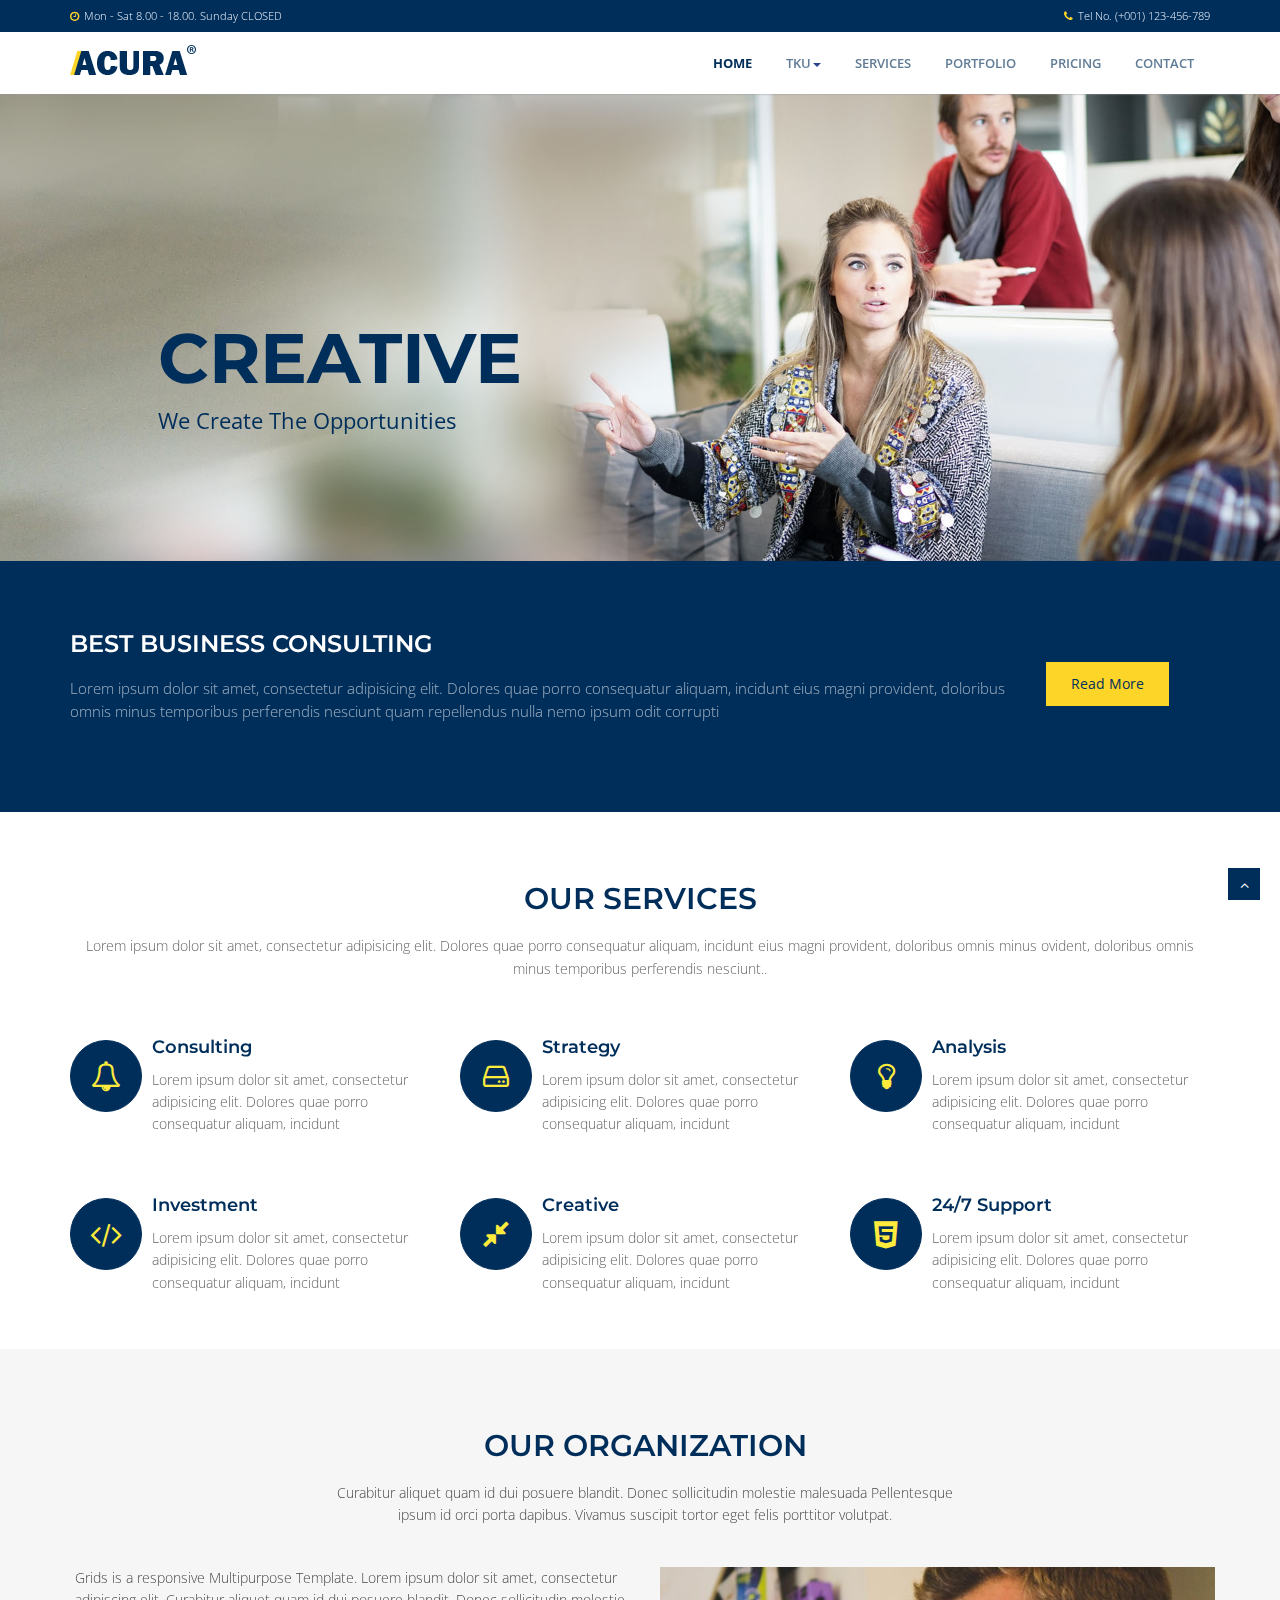
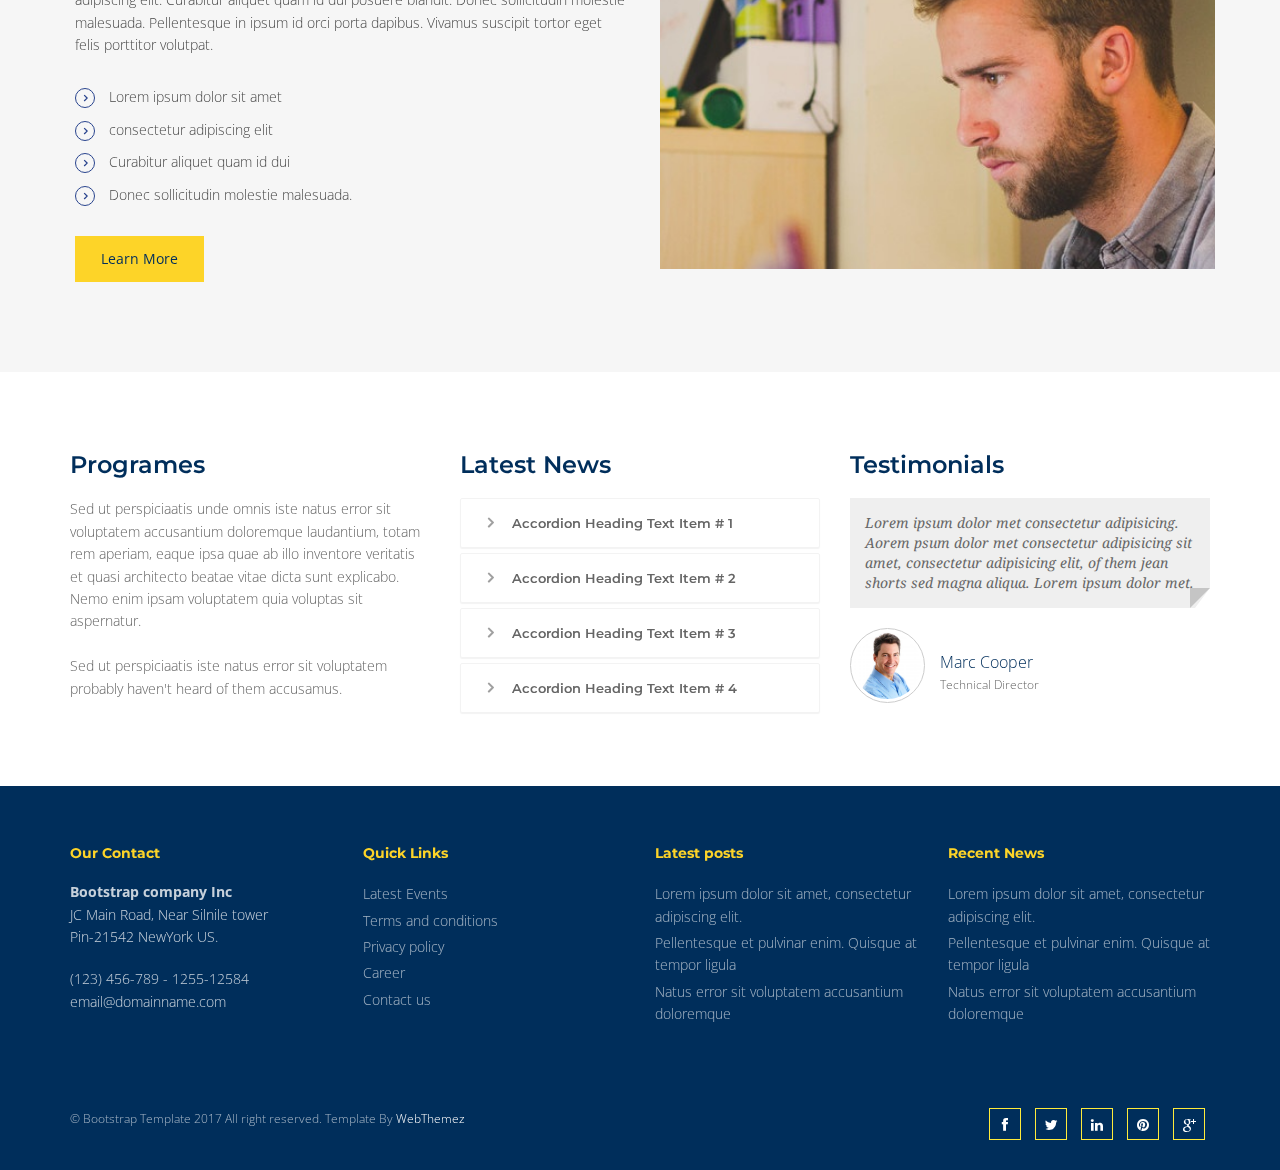
<file: index.html>
<!DOCTYPE html>
<html lang="en">

<head>
    <meta charset="utf-8">
    <title>Acura Multi purpose Free HTML5 Template</title>
    <meta name="viewport" content="width=device-width, initial-scale=1.0" />
    <meta name="description" content="" />
    <meta name="author" content="http://webthemez.com" />
    <!-- css -->
    <link href="css/bootstrap.min.css" rel="stylesheet" />
    <link href="css/fancybox/jquery.fancybox.css" rel="stylesheet">
    <link href="css/flexslider.css" rel="stylesheet" />
    <link href="css/style.css" rel="stylesheet" />

    <!-- HTML5 shim, for IE6-8 support of HTML5 elements -->
    <!--[if lt IE 9]>
      <script src="http://html5shim.googlecode.com/svn/trunk/html5.js"></script>
    <![endif]-->

</head>

<body>
    <div id="wrapper" class="home-page">
        <div class="topbar">
            <div class="container">
                <div class="row">
                    <div class="col-md-12">
                        <p class="pull-left hidden-xs"><i class="fa fa-clock-o"></i><span>Mon - Sat 8.00 - 18.00. Sunday CLOSED</span></p>
                        <p class="pull-right"><i class="fa fa-phone"></i>Tel No. (+001) 123-456-789</p>
                    </div>
                </div>
            </div>
        </div>
        <!-- start header -->
        <header>
            <div class="navbar navbar-default navbar-static-top">
                <div class="container">
                    <div class="navbar-header">
                        <button type="button" class="navbar-toggle" data-toggle="collapse" data-target=".navbar-collapse">
                        <span class="icon-bar"></span>
                        <span class="icon-bar"></span>
                        <span class="icon-bar"></span>
                    </button>
                        <a class="navbar-brand" href="index.html"><img src="img/logo.png" alt="logo" /></a>
                    </div>
                    <div class="navbar-collapse collapse ">
                        <ul class="nav navbar-nav">
                            <li class="active"><a href="index.html">Home</a></li>
                            <li class="dropdown">
                                <a href="#" data-toggle="dropdown" class="dropdown-toggle">tku<b class="caret"></b></a>
                                <ul class="dropdown-menu">
                                    <li><a href="tku/w5_blog/blog.html">w5_blog</a></li>
                                    <li><a href="tku/w8_tku60/tku60.html">W8-TKU60</a></li>
                                    <li><a href="tku/w4_imagegallery/imagegallery.html">w4_imagegallery</a></li>
                                    <li><a href="tku/w11_bcc/index.html">W11_bcc</a></li>
                                </ul>
                            </li>
                            <li><a href="services.html">Services</a></li>
                            <li><a href="portfolio.html">Portfolio</a></li>
                            <li><a href="pricing.html">Pricing</a></li>
                            <li><a href="contact.html">Contact</a></li>
                        </ul>
                    </div>
                </div>
            </div>
        </header>
        <!-- end header -->
        <section id="banner">

            <!-- Slider -->
            <div id="main-slider" class="flexslider">
                <ul class="slides">
                    <li>
                        <img src="img/slides/1.jpg" alt="" />
                        <div class="flex-caption">
                            <h3>Creative</h3>
                            <p>We create the opportunities</p>

                        </div>
                    </li>
                    <li>
                        <img src="img/slides/2.jpg" alt="" />
                        <div class="flex-caption">
                            <h3>Solution</h3>
                            <p>Success depends on work</p>

                        </div>
                    </li>
                </ul>
            </div>
            <!-- end slider -->

        </section>
        <section id="call-to-action-2">
            <div class="container">
                <div class="row">
                    <div class="col-md-10 col-sm-9">
                        <h3>Best Business consulting</h3>
                        <p>Lorem ipsum dolor sit amet, consectetur adipisicing elit. Dolores quae porro consequatur aliquam, incidunt eius magni provident, doloribus omnis minus temporibus perferendis nesciunt quam repellendus nulla nemo ipsum odit corrupti</p>
                    </div>
                    <div class="col-md-2 col-sm-3">
                        <a href="#" class="btn btn-primary">Read More</a>
                    </div>
                </div>
            </div>
        </section>

        <section id="content">


            <div class="container">
                <div class="row">
                    <div class="col-md-12">
                        <div class="aligncenter">
                            <h2 class="aligncenter">Our Services</h2>Lorem ipsum dolor sit amet, consectetur adipisicing elit. Dolores quae porro consequatur aliquam, incidunt eius magni provident, doloribus omnis minus ovident, doloribus omnis minus temporibus perferendis nesciunt..</div>
                        <br/>
                    </div>
                </div>

                <div class="row">
                    <div class="col-sm-4 info-blocks">
                        <i class="icon-info-blocks fa fa-bell-o"></i>
                        <div class="info-blocks-in">
                            <h3>Consulting</h3>
                            <p>Lorem ipsum dolor sit amet, consectetur adipisicing elit. Dolores quae porro consequatur aliquam, incidunt</p>
                        </div>
                    </div>
                    <div class="col-sm-4 info-blocks">
                        <i class="icon-info-blocks fa fa-hdd-o"></i>
                        <div class="info-blocks-in">
                            <h3>Strategy</h3>
                            <p>Lorem ipsum dolor sit amet, consectetur adipisicing elit. Dolores quae porro consequatur aliquam, incidunt</p>
                        </div>
                    </div>
                    <div class="col-sm-4 info-blocks">
                        <i class="icon-info-blocks fa fa-lightbulb-o"></i>
                        <div class="info-blocks-in">
                            <h3>Analysis</h3>
                            <p>Lorem ipsum dolor sit amet, consectetur adipisicing elit. Dolores quae porro consequatur aliquam, incidunt</p>
                        </div>
                    </div>
                </div>
                <div class="row">
                    <div class="col-sm-4 info-blocks">
                        <i class="icon-info-blocks fa fa-code"></i>
                        <div class="info-blocks-in">
                            <h3>Investment</h3>
                            <p>Lorem ipsum dolor sit amet, consectetur adipisicing elit. Dolores quae porro consequatur aliquam, incidunt</p>
                        </div>
                    </div>
                    <div class="col-sm-4 info-blocks">
                        <i class="icon-info-blocks fa fa-compress"></i>
                        <div class="info-blocks-in">
                            <h3>Creative</h3>
                            <p>Lorem ipsum dolor sit amet, consectetur adipisicing elit. Dolores quae porro consequatur aliquam, incidunt</p>
                        </div>
                    </div>
                    <div class="col-sm-4 info-blocks">
                        <i class="icon-info-blocks fa fa-html5"></i>
                        <div class="info-blocks-in">
                            <h3>24/7 Support</h3>
                            <p>Lorem ipsum dolor sit amet, consectetur adipisicing elit. Dolores quae porro consequatur aliquam, incidunt</p>
                        </div>
                    </div>
                </div>
            </div>
        </section>

        <section class="section-padding gray-bg">
            <div class="container">
                <div class="row">
                    <div class="col-md-12">
                        <div class="section-title text-center">
                            <h2>Our Organization</h2>
                            <p>Curabitur aliquet quam id dui posuere blandit. Donec sollicitudin molestie malesuada Pellentesque <br>ipsum id orci porta dapibus. Vivamus suscipit tortor eget felis porttitor volutpat.</p>
                        </div>
                    </div>
                </div>
                <div class="row">
                    <div class="col-md-6 col-sm-6">
                        <div class="about-text">
                            <p>Grids is a responsive Multipurpose Template. Lorem ipsum dolor sit amet, consectetur adipiscing elit. Curabitur aliquet quam id dui posuere blandit. Donec sollicitudin molestie malesuada. Pellentesque in ipsum id orci porta
                                dapibus. Vivamus suscipit tortor eget felis porttitor volutpat.</p>

                            <ul class="withArrow">
                                <li><span class="fa fa-angle-right"></span> Lorem ipsum dolor sit amet</li>
                                <li><span class="fa fa-angle-right"></span> consectetur adipiscing elit</li>
                                <li><span class="fa fa-angle-right"></span> Curabitur aliquet quam id dui</li>
                                <li><span class="fa fa-angle-right"></span> Donec sollicitudin molestie malesuada.</li>
                            </ul>
                            <a href="#" class="btn btn-primary">Learn More</a>
                        </div>
                    </div>
                    <div class="col-md-6 col-sm-6">
                        <div class="about-image">
                            <img src="img/about.png" alt="About Images">
                        </div>
                    </div>
                </div>
            </div>
        </section>


        <div class="about home-about">
            <div class="container">

                <div class="row">
                    <div class="col-md-4">
                        <!-- Heading and para -->
                        <div class="block-heading-two">
                            <h3><span>Programes</span></h3>
                        </div>
                        <p>Sed ut perspiciaatis unde omnis iste natus error sit voluptatem accusantium doloremque laudantium, totam rem aperiam, eaque ipsa quae ab illo inventore veritatis et quasi architecto beatae vitae dicta sunt explicabo. Nemo enim
                            ipsam voluptatem quia voluptas sit aspernatur. <br><br>Sed ut perspiciaatis iste natus error sit voluptatem probably haven't heard of them accusamus.</p>
                    </div>
                    <div class="col-md-4">
                        <div class="block-heading-two">
                            <h3><span>Latest News</span></h3>
                        </div>
                        <!-- Accordion starts -->
                        <div class="panel-group" id="accordion-alt3">
                            <!-- Panel. Use "panel-XXX" class for different colors. Replace "XXX" with color. -->
                            <div class="panel">
                                <!-- Panel heading -->
                                <div class="panel-heading">
                                    <h4 class="panel-title">
										  <a data-toggle="collapse" data-parent="#accordion-alt3" href="#collapseOne-alt3">
											<i class="fa fa-angle-right"></i> Accordion Heading Text Item # 1
										  </a>
										</h4>
                                </div>
                                <div id="collapseOne-alt3" class="panel-collapse collapse">
                                    <!-- Panel body -->
                                    <div class="panel-body">
                                        Sed ut perspiciaatis unde omnis iste natus error sit voluptatem accusantium doloremque laudantium, totam rem aperiam, eaque ipsa quae ab illo inventore veritatis et quasi architecto beatae vitae dicta sunt explicabo. Nemo enim ipsam voluptatem quia voluptas
                                    </div>
                                </div>
                            </div>
                            <div class="panel">
                                <div class="panel-heading">
                                    <h4 class="panel-title">
										  <a data-toggle="collapse" data-parent="#accordion-alt3" href="#collapseTwo-alt3">
											<i class="fa fa-angle-right"></i> Accordion Heading Text Item # 2
										  </a>
										</h4>
                                </div>
                                <div id="collapseTwo-alt3" class="panel-collapse collapse">
                                    <div class="panel-body">
                                        Sed ut perspiciaatis unde omnis iste natus error sit voluptatem accusantium doloremque laudantium, totam rem aperiam, eaque ipsa quae ab illo inventore veritatis et quasi architecto beatae vitae dicta sunt explicabo. Nemo enim ipsam voluptatem quia voluptas
                                    </div>
                                </div>
                            </div>
                            <div class="panel">
                                <div class="panel-heading">
                                    <h4 class="panel-title">
										  <a data-toggle="collapse" data-parent="#accordion-alt3" href="#collapseThree-alt3">
											<i class="fa fa-angle-right"></i> Accordion Heading Text Item # 3
										  </a>
										</h4>
                                </div>
                                <div id="collapseThree-alt3" class="panel-collapse collapse">
                                    <div class="panel-body">
                                        Sed ut perspiciaatis unde omnis iste natus error sit voluptatem accusantium doloremque laudantium, totam rem aperiam, eaque ipsa quae ab illo inventore veritatis et quasi architecto beatae vitae dicta sunt explicabo. Nemo enim ipsam voluptatem quia voluptas
                                    </div>
                                </div>
                            </div>
                            <div class="panel">
                                <div class="panel-heading">
                                    <h4 class="panel-title">
										  <a data-toggle="collapse" data-parent="#accordion-alt3" href="#collapseFour-alt3">
											<i class="fa fa-angle-right"></i> Accordion Heading Text Item # 4
										  </a>
										</h4>
                                </div>
                                <div id="collapseFour-alt3" class="panel-collapse collapse">
                                    <div class="panel-body">
                                        Sed ut perspiciaatis unde omnis iste natus error sit voluptatem accusantium doloremque laudantium, totam rem aperiam, eaque ipsa quae ab illo inventore veritatis et quasi architecto beatae vitae dicta sunt explicabo. Nemo enim ipsam voluptatem quia voluptas
                                    </div>
                                </div>
                            </div>
                        </div>
                        <!-- Accordion ends -->

                    </div>

                    <div class="col-md-4">
                        <div class="block-heading-two">
                            <h3><span>Testimonials</span></h3>
                        </div>
                        <div class="testimonials">
                            <div class="active item">
                                <blockquote>
                                    <p>Lorem ipsum dolor met consectetur adipisicing. Aorem psum dolor met consectetur adipisicing sit amet, consectetur adipisicing elit, of them jean shorts sed magna aliqua. Lorem ipsum dolor met.</p>
                                </blockquote>
                                <div class="carousel-info">
                                    <img alt="" src="img/team4.jpg" class="pull-left">
                                    <div class="pull-left">
                                        <span class="testimonials-name">Marc Cooper</span>
                                        <span class="testimonials-post">Technical Director</span>
                                    </div>
                                </div>
                            </div>
                        </div>
                    </div>

                </div>



                <br>

            </div>

        </div>



        <footer>
            <div class="container">
                <div class="row">
                    <div class="col-md-3 col-sm-3">
                        <div class="widget">
                            <h5 class="widgetheading">Our Contact</h5>
                            <address>
					<strong>Bootstrap company Inc</strong><br>
					JC Main Road, Near Silnile tower<br>
					 Pin-21542 NewYork US.</address>
                            <p>
                                <i class="icon-phone"></i> (123) 456-789 - 1255-12584 <br>
                                <i class="icon-envelope-alt"></i> email@domainname.com
                            </p>
                        </div>
                    </div>
                    <div class="col-md-3 col-sm-3">
                        <div class="widget">
                            <h5 class="widgetheading">Quick Links</h5>
                            <ul class="link-list">
                                <li><a href="#">Latest Events</a></li>
                                <li><a href="#">Terms and conditions</a></li>
                                <li><a href="#">Privacy policy</a></li>
                                <li><a href="#">Career</a></li>
                                <li><a href="#">Contact us</a></li>
                            </ul>
                        </div>
                    </div>
                    <div class="col-md-3 col-sm-3">
                        <div class="widget">
                            <h5 class="widgetheading">Latest posts</h5>
                            <ul class="link-list">
                                <li><a href="#">Lorem ipsum dolor sit amet, consectetur adipiscing elit.</a></li>
                                <li><a href="#">Pellentesque et pulvinar enim. Quisque at tempor ligula</a></li>
                                <li><a href="#">Natus error sit voluptatem accusantium doloremque</a></li>
                            </ul>
                        </div>
                    </div>
                    <div class="col-md-3 col-sm-3">
                        <div class="widget">
                            <h5 class="widgetheading">Recent News</h5>
                            <ul class="link-list">
                                <li><a href="#">Lorem ipsum dolor sit amet, consectetur adipiscing elit.</a></li>
                                <li><a href="#">Pellentesque et pulvinar enim. Quisque at tempor ligula</a></li>
                                <li><a href="#">Natus error sit voluptatem accusantium doloremque</a></li>
                            </ul>
                        </div>
                    </div>
                </div>
            </div>
            <div id="sub-footer">
                <div class="container">
                    <div class="row">
                        <div class="col-lg-6">
                            <div class="copyright">
                                <p>
                                    <span>&copy; Bootstrap Template 2017 All right reserved. Template By </span><a href="http://webthemez.com/free-bootstrap-templates/" target="_blank">WebThemez</a>
                                </p>
                            </div>
                        </div>
                        <div class="col-lg-6">
                            <ul class="social-network">
                                <li><a href="#" data-placement="top" title="Facebook"><i class="fa fa-facebook"></i></a></li>
                                <li><a href="#" data-placement="top" title="Twitter"><i class="fa fa-twitter"></i></a></li>
                                <li><a href="#" data-placement="top" title="Linkedin"><i class="fa fa-linkedin"></i></a></li>
                                <li><a href="#" data-placement="top" title="Pinterest"><i class="fa fa-pinterest"></i></a></li>
                                <li><a href="#" data-placement="top" title="Google plus"><i class="fa fa-google-plus"></i></a></li>
                            </ul>
                        </div>
                    </div>
                </div>
            </div>
        </footer>
    </div>
    <a href="#" class="scrollup"><i class="fa fa-angle-up active"></i></a>
    <!-- javascript
    ================================================== -->
    <!-- Placed at the end of the document so the pages load faster -->
    <script src="js/jquery.js"></script>
    <script src="js/jquery.easing.1.3.js"></script>
    <script src="js/bootstrap.min.js"></script>
    <script src="js/jquery.fancybox.pack.js"></script>
    <script src="js/jquery.fancybox-media.js"></script>
    <script src="js/jquery.flexslider.js"></script>
    <script src="js/animate.js"></script>
    <!-- Vendor Scripts -->
    <script src="js/modernizr.custom.js"></script>
    <script src="js/jquery.isotope.min.js"></script>
    <script src="js/jquery.magnific-popup.min.js"></script>
    <script src="js/animate.js"></script>
    <script src="js/custom.js"></script>
</body>

</html>
</file>
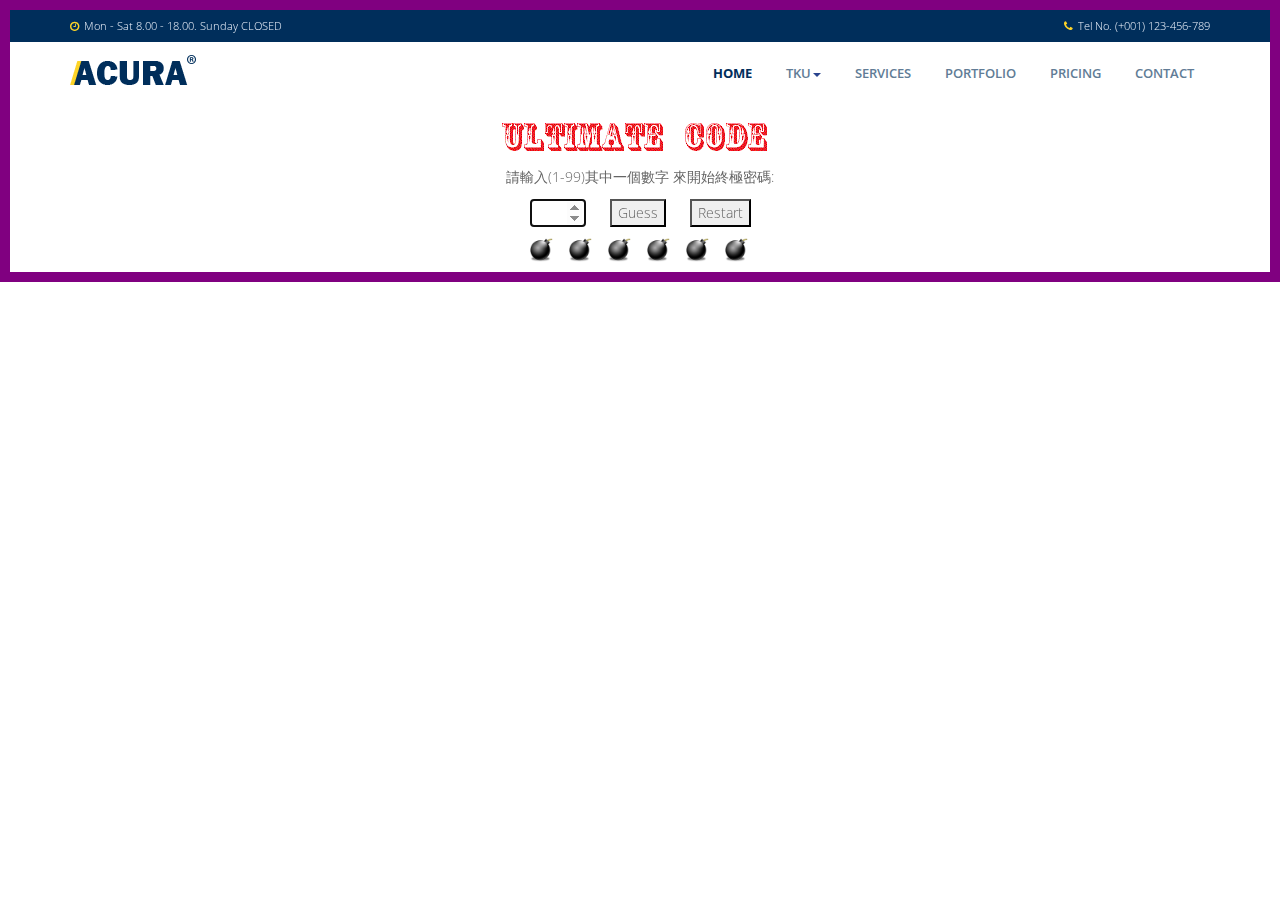
<file: tku/w11_bcc/index.html>
<!DOCTYPE html>
<html lang="en">

<head>
    <meta charset="UTF-8">
    <meta name="viewport" content="width=device-width, initial-scale=1.0" />
    <meta name="description" content="" />
    <meta name="author" content="http://webthemez.com" />
    <!-- css -->
    <link href="../../css/bootstrap.min.css" rel="stylesheet" />
    <link href="../../css/fancybox/jquery.fancybox.css" rel="stylesheet">
    <link href="../../css/flexslider.css" rel="stylesheet" />
    <link href="../../css/style.css" rel="stylesheet" />

    <!-- HTML5 shim, for IE6-8 support of HTML5 elements -->
    <!--[if lt IE 9]>
      <script src="http://html5shim.googlecode.com/svn/trunk/html5.js"></script>
    <![endif]-->
    <title>Bomber</title>
    <link rel="stylesheet" href="css/key.css">
    <script src="js/key.js"></script>
</head>

<body onload="restart()">
    <div class="topbar">
        <div class="container">
            <div class="row">
                <div class="col-md-12">
                    <p class="pull-left hidden-xs"><i class="fa fa-clock-o"></i><span>Mon - Sat 8.00 - 18.00. Sunday CLOSED</span></p>
                    <p class="pull-right"><i class="fa fa-phone"></i>Tel No. (+001) 123-456-789</p>
                </div>
            </div>
        </div>
    </div>
    <!-- start header -->
    <header>
        <div class="navbar navbar-default navbar-static-top">
            <div class="container">
                <div class="navbar-header">
                    <button type="button" class="navbar-toggle" data-toggle="collapse" data-target=".navbar-collapse">
                        <span class="icon-bar"></span>
                        <span class="icon-bar"></span>
                        <span class="icon-bar"></span>
                    </button>
                    <a class="navbar-brand" href="../../index.html"><img src="../../img/logo.png" alt="logo" /></a>
                </div>
                <div class="navbar-collapse collapse ">
                    <ul class="nav navbar-nav">
                        <li class="active"><a href="../../index.html">Home</a></li>
                        <li class="dropdown">
                            <a href="#" data-toggle="dropdown" class="dropdown-toggle">tku<b class="caret"></b></a>
                            <ul class="dropdown-menu">
                                <li><a href="../w5_blog/blog.html">W5_blog</a></li>
                                <li><a href="../w8_tku60/tku60.html">W8-TKU60</a></li>
                                <li><a href="../w4_imagegallery/imagegallery.html">W4_imagegallery</a></li>
                                <li><a href="index.html">W11_bcc</a></li>
                            </ul>
                        </li>
                        <li><a href="services.html">Services</a></li>
                        <li><a href="portfolio.html">Portfolio</a></li>
                        <li><a href="pricing.html">Pricing</a></li>
                        <li><a href="contact.html">Contact</a></li>
                    </ul>
                </div>
            </div>
        </div>
    </header>
    <!-- end header -->
    <img src="img/title1.gif">
    <form action="">
        請輸入(1-99)其中一個數字 來開始終極密碼:<br />
        <input type="number" id="code" min="1" max="99" value="" autofocus>
        <input type="button" value="Guess" onclick="doGuess()">
        <input type="button" value="Restart" onclick="restart()">

        <div id="bombs">
            <img name="img1" src="img/bomber.png">
            <img name="img2" src="img/bomber.png">
            <img name="img3" src="img/bomber.png">
            <img name="img4" src="img/bomber.png">
            <img name="img5" src="img/bomber.png">
            <img name="img6" src="img/bomber.png">
        </div>
    </form>
    <!-- javascript
    ================================================== -->
    <!-- Placed at the end of the document so the pages load faster -->
    <script src="../../js/jquery.js"></script>
    <script src="../../js/jquery.easing.1.3.js"></script>
    <script src="../../js/bootstrap.min.js"></script>
    <script src="../../js/jquery.fancybox.pack.js"></script>
    <script src="../../js/jquery.fancybox-media.js"></script>
    <script src="../../js/jquery.flexslider.js"></script>
    <script src="../../js/animate.js"></script>
    <!-- Vendor Scripts -->
    <script src="../../js/modernizr.custom.js"></script>
    <script src="../../js/jquery.isotope.min.js"></script>
    <script src="../../js/jquery.magnific-popup.min.js"></script>
    <script src="../../js/animate.js"></script>
    <script src="../../js/custom.js"></script>
</body>

</html>
</file>
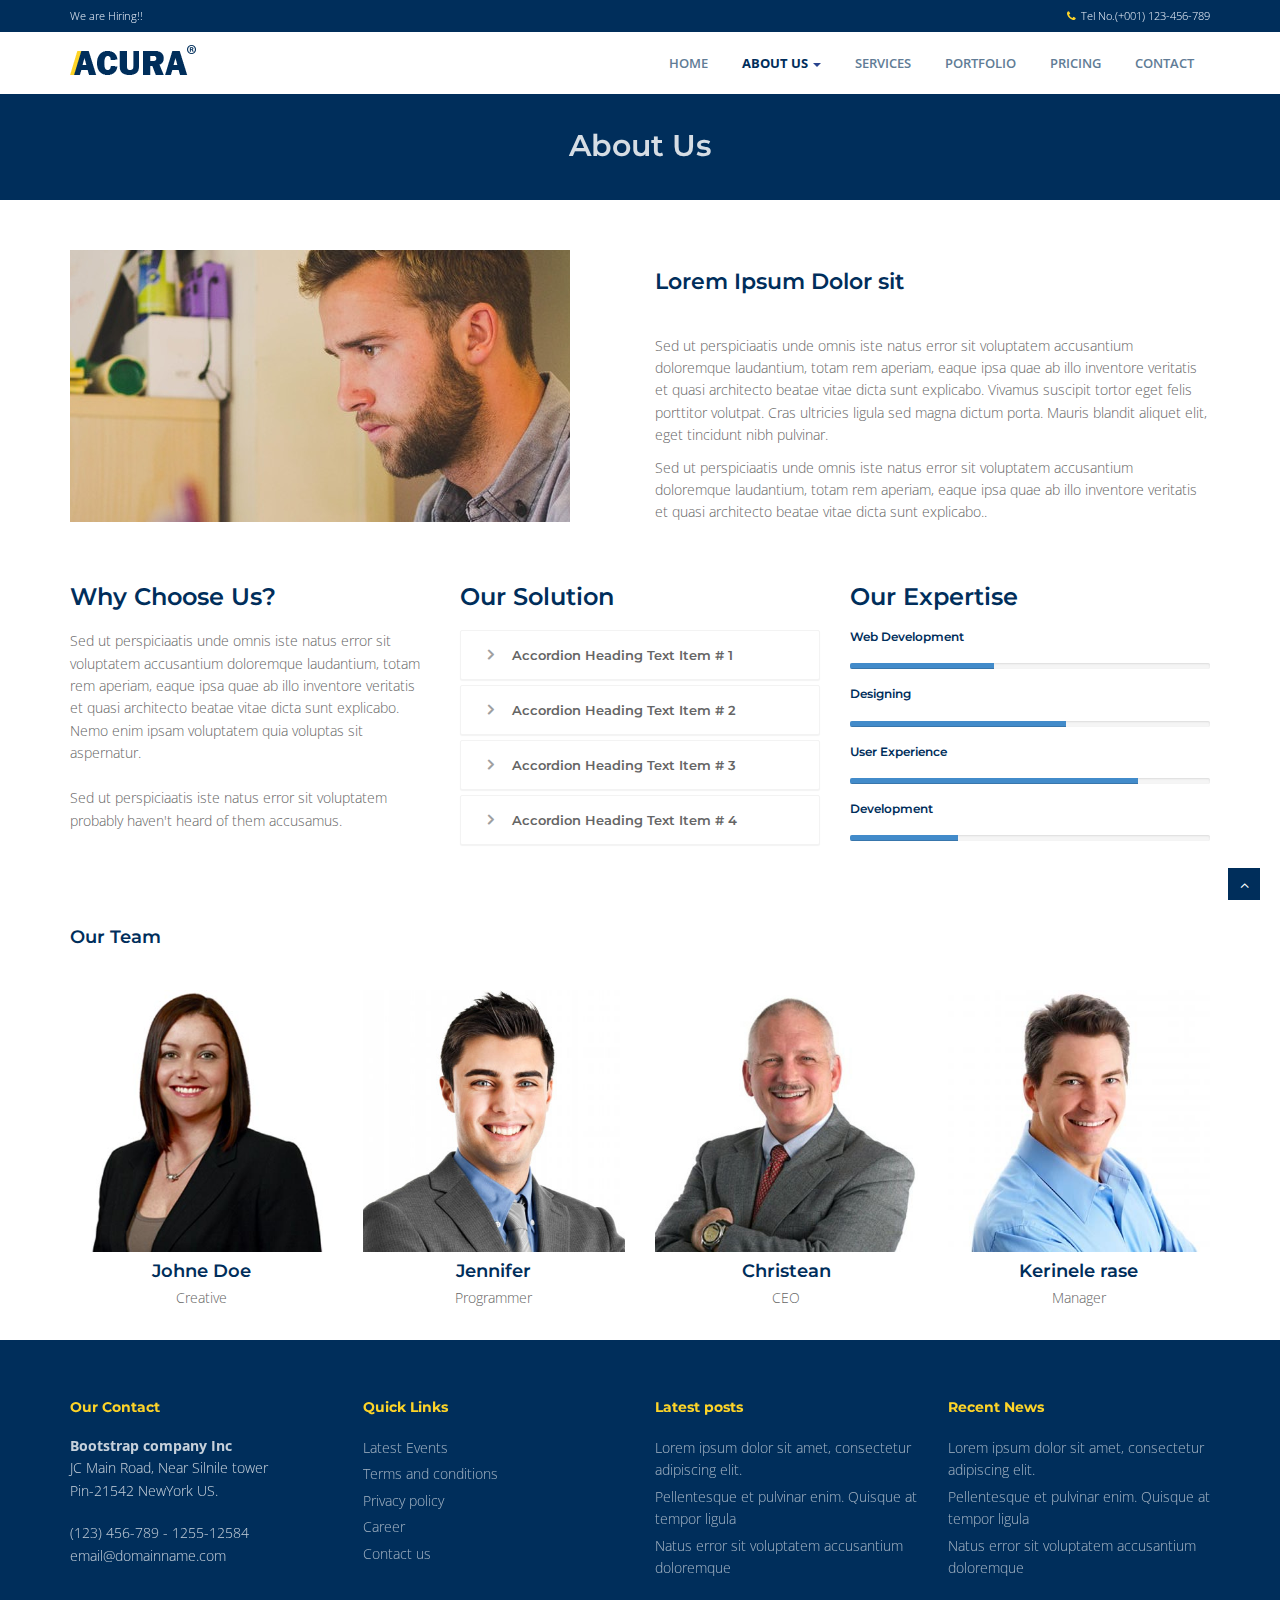
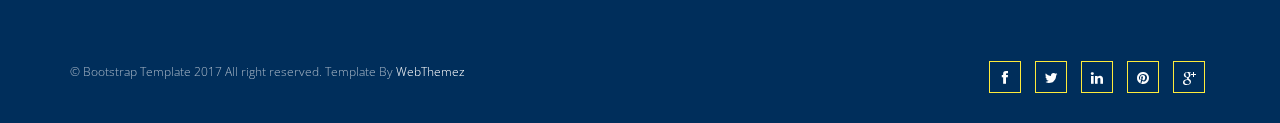
<file: about.html>
<!DOCTYPE html>
<html lang="en">
<head>
<meta charset="utf-8">
<title>Acura Multi purpose Bootstrap Template</title>
<meta name="viewport" content="width=device-width, initial-scale=1.0" />
<meta name="description" content="" />
<meta name="author" content="http://webthemez.com" />
<!-- css -->
<link href="css/bootstrap.min.css" rel="stylesheet" />
<link href="css/fancybox/jquery.fancybox.css" rel="stylesheet"> 
<link href="css/flexslider.css" rel="stylesheet" />
<link href="css/style.css" rel="stylesheet" />
 
<!-- HTML5 shim, for IE6-8 support of HTML5 elements -->
<!--[if lt IE 9]>
      <script src="http://html5shim.googlecode.com/svn/trunk/html5.js"></script>
    <![endif]-->

</head>
<body>
<div id="wrapper">
<div class="topbar">
  <div class="container">
    <div class="row">
      <div class="col-md-12">
        <p class="pull-left hidden-xs">We are Hiring!!</p>
        <p class="pull-right"><i class="fa fa-phone"></i>Tel No.(+001) 123-456-789</p>
      </div>
    </div>
  </div>
</div>
	<!-- start header -->
		<header>
        <div class="navbar navbar-default navbar-static-top">
            <div class="container">
                <div class="navbar-header">
                    <button type="button" class="navbar-toggle" data-toggle="collapse" data-target=".navbar-collapse">
                        <span class="icon-bar"></span>
                        <span class="icon-bar"></span>
                        <span class="icon-bar"></span>
                    </button>
                  <a class="navbar-brand" href="index.html"><img src="img/logo.png" alt="logo"/></a>
                </div>
                <div class="navbar-collapse collapse ">
                    <ul class="nav navbar-nav">
                        <li><a href="index.html">Home</a></li> 
							 <li class="dropdown active">
                        <a href="#" data-toggle="dropdown" class="dropdown-toggle">About Us <b class="caret"></b></a>
                        <ul class="dropdown-menu">
                            <li><a href="about.html">Company</a></li>
                            <li><a href="#">Our Team</a></li>
                            <li><a href="#">News</a></li> 
                            <li><a href="#">Investors</a></li>
                        </ul>
                    </li> 
						<li><a href="services.html">Services</a></li>
                        <li><a href="portfolio.html">Portfolio</a></li>
                        <li><a href="pricing.html">Pricing</a></li>
                        <li><a href="contact.html">Contact</a></li>
                    </ul>
                </div>
            </div>
        </div>
	</header><!-- end header -->
	<section id="inner-headline">
	<div class="container">
		<div class="row">
			<div class="col-lg-12">
				<h2 class="pageTitle">About Us</h2>
			</div>
		</div>
	</div>
	</section>
	<section id="content">
	<section class="section-padding">
		<div class="container">
			<div class="row showcase-section">
				<div class="col-md-6">
					<img src="img/dev1.png" alt="showcase image">
				</div>
				<div class="col-md-6">
					<div class="about-text">
						<h3>Lorem Ipsum Dolor sit</h3>
						<p>Sed ut perspiciaatis unde omnis iste natus error sit voluptatem accusantium doloremque laudantium, totam rem aperiam, eaque ipsa quae ab illo inventore veritatis et quasi architecto beatae vitae dicta sunt explicabo. Vivamus suscipit tortor eget felis porttitor volutpat. Cras ultricies ligula sed magna dictum porta. Mauris blandit aliquet elit, eget tincidunt nibh pulvinar.</p>
						 <p>Sed ut perspiciaatis unde omnis iste natus error sit voluptatem accusantium doloremque laudantium, totam rem aperiam, eaque ipsa quae ab illo inventore veritatis et quasi architecto beatae vitae dicta sunt explicabo..</p>
					</div>
				</div>
			</div>
		</div>
	</section>
	<div class="container">
					
					<div class="about">
				
						
						<div class="row">
							<div class="col-md-4">
								<!-- Heading and para -->
								<div class="block-heading-two">
									<h3><span>Why Choose Us?</span></h3>
								</div>
								<p>Sed ut perspiciaatis unde omnis iste natus error sit voluptatem accusantium doloremque laudantium, totam rem aperiam, eaque ipsa quae ab illo inventore veritatis et quasi architecto beatae vitae dicta sunt explicabo. Nemo enim ipsam voluptatem quia voluptas sit aspernatur. <br/><br/>Sed ut perspiciaatis iste natus error sit voluptatem probably haven't heard of them accusamus.</p>
							</div>
							<div class="col-md-4">
								<div class="block-heading-two">
									<h3><span>Our Solution</span></h3>
								</div>		
								<!-- Accordion starts -->
								<div class="panel-group" id="accordion-alt3">
								 <!-- Panel. Use "panel-XXX" class for different colors. Replace "XXX" with color. -->
								  <div class="panel">	
									<!-- Panel heading -->
									 <div class="panel-heading">
										<h4 class="panel-title">
										  <a data-toggle="collapse" data-parent="#accordion-alt3" href="#collapseOne-alt3">
											<i class="fa fa-angle-right"></i> Accordion Heading Text Item # 1
										  </a>
										</h4>
									 </div>
									 <div id="collapseOne-alt3" class="panel-collapse collapse">
										<!-- Panel body -->
										<div class="panel-body">
										  Sed ut perspiciaatis unde omnis iste natus error sit voluptatem accusantium doloremque laudantium, totam rem aperiam, eaque ipsa quae ab illo inventore veritatis et quasi architecto beatae vitae dicta sunt explicabo. Nemo enim ipsam voluptatem quia voluptas
										</div>
									 </div>
								  </div>
								  <div class="panel">
									 <div class="panel-heading">
										<h4 class="panel-title">
										  <a data-toggle="collapse" data-parent="#accordion-alt3" href="#collapseTwo-alt3">
											<i class="fa fa-angle-right"></i> Accordion Heading Text Item # 2
										  </a>
										</h4>
									 </div>
									 <div id="collapseTwo-alt3" class="panel-collapse collapse">
										<div class="panel-body">
										  Sed ut perspiciaatis unde omnis iste natus error sit voluptatem accusantium doloremque laudantium, totam rem aperiam, eaque ipsa quae ab illo inventore veritatis et quasi architecto beatae vitae dicta sunt explicabo. Nemo enim ipsam voluptatem quia voluptas
										</div>
									 </div>
								  </div>
								  <div class="panel">
									 <div class="panel-heading">
										<h4 class="panel-title">
										  <a data-toggle="collapse" data-parent="#accordion-alt3" href="#collapseThree-alt3">
											<i class="fa fa-angle-right"></i> Accordion Heading Text Item # 3
										  </a>
										</h4>
									 </div>
									 <div id="collapseThree-alt3" class="panel-collapse collapse">
										<div class="panel-body">
										  Sed ut perspiciaatis unde omnis iste natus error sit voluptatem accusantium doloremque laudantium, totam rem aperiam, eaque ipsa quae ab illo inventore veritatis et quasi architecto beatae vitae dicta sunt explicabo. Nemo enim ipsam voluptatem quia voluptas
										</div>
									 </div>
								  </div>
								  <div class="panel">
									 <div class="panel-heading">
										<h4 class="panel-title">
										  <a data-toggle="collapse" data-parent="#accordion-alt3" href="#collapseFour-alt3">
											<i class="fa fa-angle-right"></i> Accordion Heading Text Item # 4
										  </a>
										</h4>
									 </div>
									 <div id="collapseFour-alt3" class="panel-collapse collapse">
										<div class="panel-body">
										  Sed ut perspiciaatis unde omnis iste natus error sit voluptatem accusantium doloremque laudantium, totam rem aperiam, eaque ipsa quae ab illo inventore veritatis et quasi architecto beatae vitae dicta sunt explicabo. Nemo enim ipsam voluptatem quia voluptas
										</div>
									 </div>
								  </div>
								</div>
								<!-- Accordion ends -->
								
							</div>
							
							<div class="col-md-4">
								<div class="block-heading-two">
									<h3><span>Our Expertise</span></h3>
								</div>								
								<h6>Web Development</h6>
								<div class="progress pb-sm">
								  <!-- White color (progress-bar-white) -->
								  <div class="progress-bar progress-bar-red" role="progressbar" aria-valuenow="40" aria-valuemin="0" aria-valuemax="100" style="width: 40%">
									 <span class="sr-only">40% Complete (success)</span>
								  </div>
								</div>
								<h6>Designing</h6>
								<div class="progress pb-sm">
								  <div class="progress-bar progress-bar-green" role="progressbar" aria-valuenow="60" aria-valuemin="0" aria-valuemax="100" style="width: 60%">
									 <span class="sr-only">40% Complete (success)</span>
								  </div>
								</div>
								<h6>User Experience</h6>
								<div class="progress pb-sm">
								  <div class="progress-bar progress-bar-lblue" role="progressbar" aria-valuenow="80" aria-valuemin="0" aria-valuemax="100" style="width: 80%">
									 <span class="sr-only">40% Complete (success)</span>
								  </div>
								</div>
								<h6>Development</h6>
								<div class="progress pb-sm">
								  <div class="progress-bar progress-bar-yellow" role="progressbar" aria-valuenow="30" aria-valuemin="0" aria-valuemax="100" style="width: 30%">
									 <span class="sr-only">40% Complete (success)</span>
								  </div>
								</div>
							</div>
							
						</div>
						
						 						
						 
						<br>
						<!-- Our Team starts -->
				
						<!-- Heading -->
						<div class="block-heading-six">
							<h4 class="bg-color">Our Team</h4>
						</div>
						<br>
						
						<!-- Our team starts -->
						
						<div class="team-six">
							<div class="row">
								<div class="col-md-3 col-sm-6">
									<!-- Team Member -->
									<div class="team-member">
										<!-- Image -->
										<img class="img-responsive" src="img/team1.jpg" alt="">
										<!-- Name -->
										<h4>Johne Doe</h4>
										<span class="deg">Creative</span> 
									</div>
								</div>
								<div class="col-md-3 col-sm-6">
									<!-- Team Member -->
									<div class="team-member">
										<!-- Image -->
										<img class="img-responsive" src="img/team2.jpg" alt="">
										<!-- Name -->
										<h4>Jennifer</h4>
										<span class="deg">Programmer</span> 
									</div>
								</div>
								<div class="col-md-3 col-sm-6">
									<!-- Team Member -->
									<div class="team-member">
										<!-- Image -->
										<img class="img-responsive" src="img/team3.jpg" alt="">
										<!-- Name -->
										<h4>Christean</h4>
										<span class="deg">CEO</span> 
									</div>
								</div>
								<div class="col-md-3 col-sm-6">
									<!-- Team Member -->
									<div class="team-member">
										<!-- Image -->
										<img class="img-responsive" src="img/team4.jpg" alt="">
										<!-- Name -->
										<h4>Kerinele rase</h4>
										<span class="deg">Manager</span> 
									</div>
								</div>
							</div>
						</div>
						
						<!-- Our team ends -->
					  
						
					</div>
									
				</div>
	</section>
	<footer>
	<div class="container">
		<div class="row">
			<div class="col-md-3 col-sm-3">
				<div class="widget">
					<h5 class="widgetheading">Our Contact</h5>
					<address>
					<strong>Bootstrap company Inc</strong><br>
					JC Main Road, Near Silnile tower<br>
					 Pin-21542 NewYork US.</address>
					<p>
						<i class="icon-phone"></i> (123) 456-789 - 1255-12584 <br>
						<i class="icon-envelope-alt"></i> email@domainname.com
					</p>
				</div>
			</div>
			<div class="col-md-3 col-sm-3">
				<div class="widget">
					<h5 class="widgetheading">Quick Links</h5>
					<ul class="link-list">
						<li><a href="#">Latest Events</a></li>
						<li><a href="#">Terms and conditions</a></li>
						<li><a href="#">Privacy policy</a></li>
						<li><a href="#">Career</a></li>
						<li><a href="#">Contact us</a></li>
					</ul>
				</div>
			</div>
			<div class="col-md-3 col-sm-3">
				<div class="widget">
					<h5 class="widgetheading">Latest posts</h5>
					<ul class="link-list">
						<li><a href="#">Lorem ipsum dolor sit amet, consectetur adipiscing elit.</a></li>
						<li><a href="#">Pellentesque et pulvinar enim. Quisque at tempor ligula</a></li>
						<li><a href="#">Natus error sit voluptatem accusantium doloremque</a></li>
					</ul>
				</div>
			</div>
			<div class="col-md-3 col-sm-3">
					<div class="widget">
					<h5 class="widgetheading">Recent News</h5>
					<ul class="link-list">
						<li><a href="#">Lorem ipsum dolor sit amet, consectetur adipiscing elit.</a></li>
						<li><a href="#">Pellentesque et pulvinar enim. Quisque at tempor ligula</a></li>
						<li><a href="#">Natus error sit voluptatem accusantium doloremque</a></li>
					</ul>
				</div>
			</div>
		</div>
	</div>
	<div id="sub-footer">
		<div class="container">
			<div class="row">
				<div class="col-lg-6">
					<div class="copyright">
						<p>
							<span>&copy; Bootstrap Template 2017 All right reserved. Template By </span><a href="http://webthemez.com/free-bootstrap-templates/" target="_blank">WebThemez</a>
						</p>
					</div>
				</div>
				<div class="col-lg-6">
					<ul class="social-network">
						<li><a href="#" data-placement="top" title="Facebook"><i class="fa fa-facebook"></i></a></li>
						<li><a href="#" data-placement="top" title="Twitter"><i class="fa fa-twitter"></i></a></li>
						<li><a href="#" data-placement="top" title="Linkedin"><i class="fa fa-linkedin"></i></a></li>
						<li><a href="#" data-placement="top" title="Pinterest"><i class="fa fa-pinterest"></i></a></li>
						<li><a href="#" data-placement="top" title="Google plus"><i class="fa fa-google-plus"></i></a></li>
					</ul>
				</div>
			</div>
		</div>
	</div>
	</footer>
</div>
<a href="#" class="scrollup"><i class="fa fa-angle-up active"></i></a>
<!-- javascript
    ================================================== -->
<!-- Placed at the end of the document so the pages load faster -->
<script src="js/jquery.js"></script>
<script src="js/jquery.easing.1.3.js"></script>
<script src="js/bootstrap.min.js"></script>
<script src="js/jquery.fancybox.pack.js"></script>
<script src="js/jquery.fancybox-media.js"></script> 
<script src="js/jquery.flexslider.js"></script>
<script src="js/animate.js"></script>
<!-- Vendor Scripts -->
<script src="js/modernizr.custom.js"></script>
<script src="js/jquery.isotope.min.js"></script>
<script src="js/jquery.magnific-popup.min.js"></script>
<script src="js/animate.js"></script>
<script src="js/custom.js"></script>
</body>
</html>
</file>
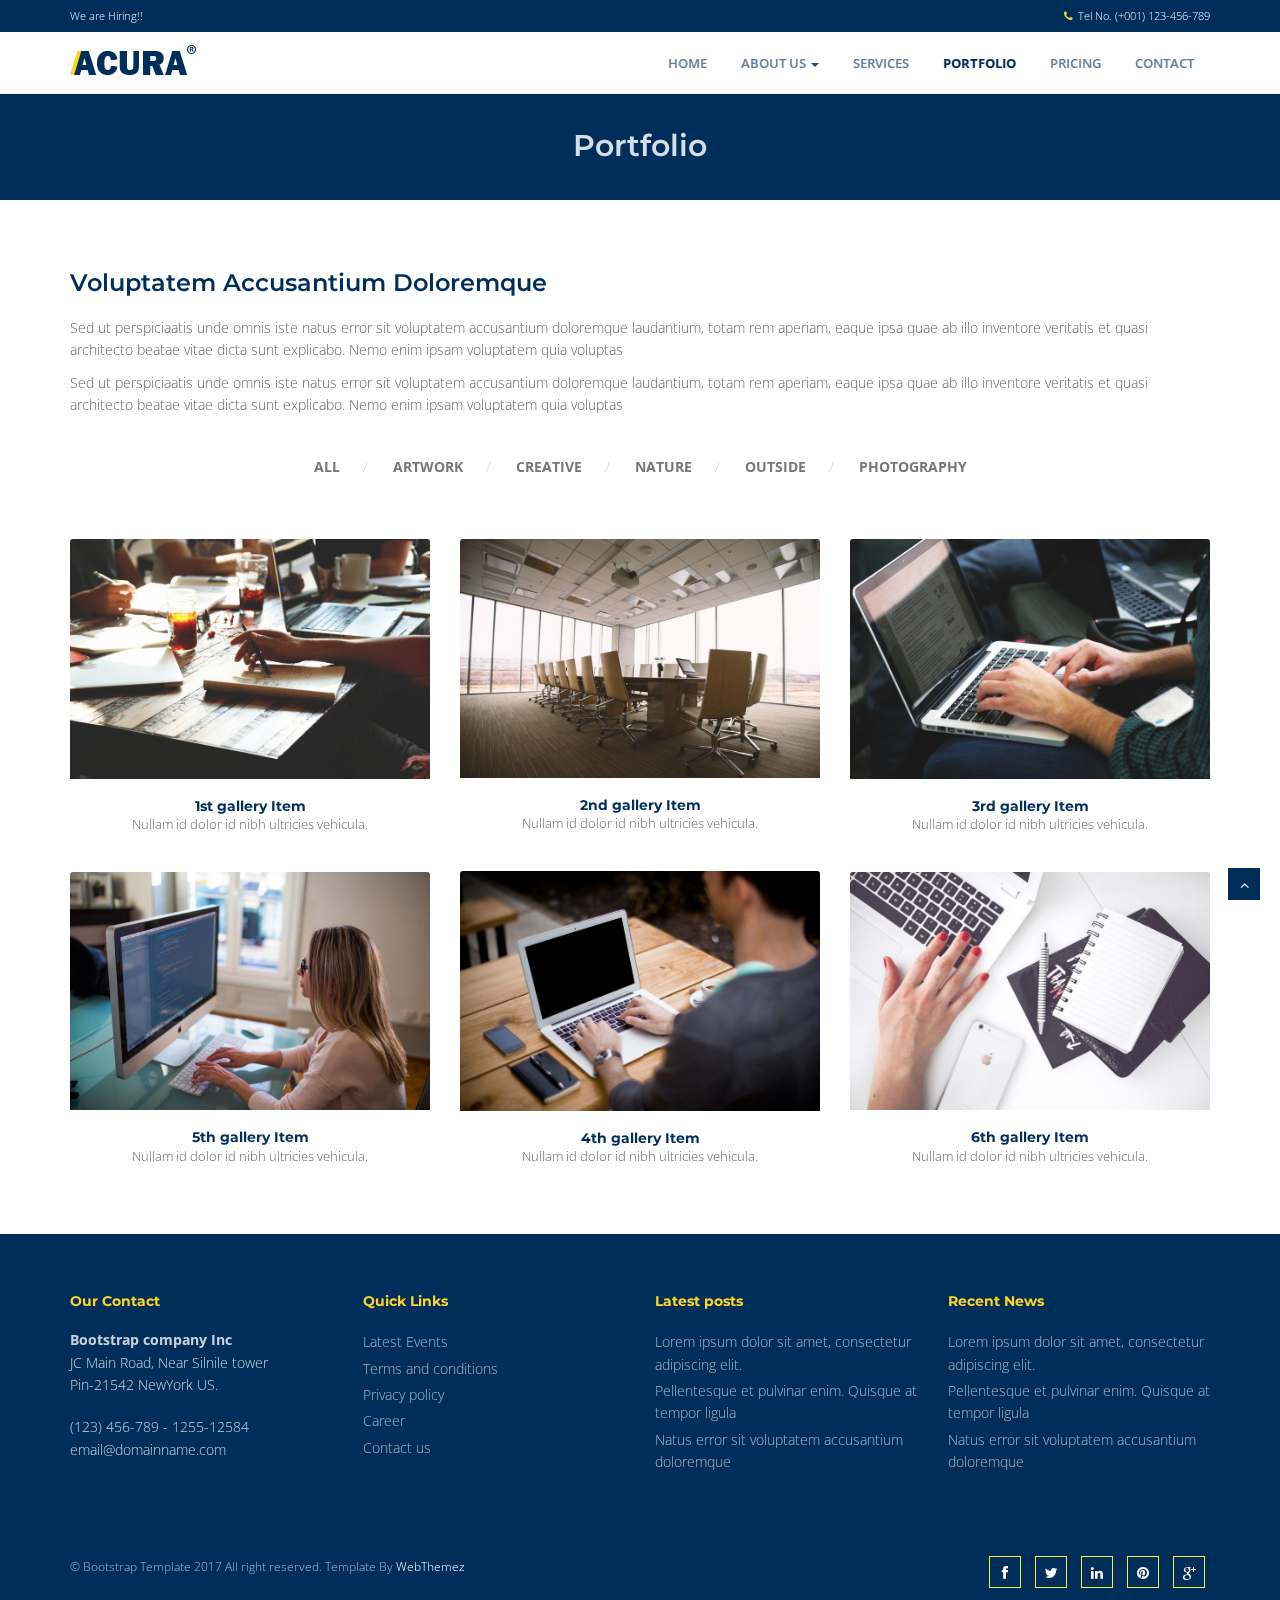
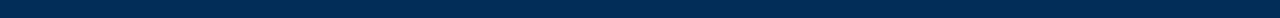
<file: portfolio.html>
<!DOCTYPE html>
<html lang="en">
<head>
<meta charset="utf-8">
<title>Acura Multi purpose Free HTML5 website Template</title>
<meta name="viewport" content="width=device-width, initial-scale=1.0" />
<meta name="description" content="" />
<meta name="author" content="http://webthemez.com" />
<!-- css -->
<link href="css/bootstrap.min.css" rel="stylesheet" />
<link href="css/fancybox/jquery.fancybox.css" rel="stylesheet"> 
<link href="css/flexslider.css" rel="stylesheet" />
<!-- Vendor Styles -->
<link href="css/magnific-popup.css" rel="stylesheet"> 
<!-- Block Styles -->
<link href="css/style.css" rel="stylesheet" />
<link href="css/gallery-1.css" rel="stylesheet">
 
<!-- HTML5 shim, for IE6-8 support of HTML5 elements -->
<!--[if lt IE 9]>
      <script src="http://html5shim.googlecode.com/svn/trunk/html5.js"></script>
    <![endif]-->

</head>
<body>
<div id="wrapper">
<div class="topbar">
  <div class="container">
    <div class="row">
      <div class="col-md-12">
        <p class="pull-left hidden-xs">We are Hiring!!</p>
        <p class="pull-right"><i class="fa fa-phone"></i>Tel No. (+001) 123-456-789</p>
      </div>
    </div>
  </div>
</div>
	<!-- start header -->
		<header>
        <div class="navbar navbar-default navbar-static-top">
            <div class="container">
                <div class="navbar-header">
                    <button type="button" class="navbar-toggle" data-toggle="collapse" data-target=".navbar-collapse">
                        <span class="icon-bar"></span>
                        <span class="icon-bar"></span>
                        <span class="icon-bar"></span>
                    </button>
                    <a class="navbar-brand" href="index.html"><img src="img/logo.png" alt="logo"/></a>
                </div>
                <div class="navbar-collapse collapse ">
                    <ul class="nav navbar-nav">
                        <li><a href="index.html">Home</a></li> 
						 <li class="dropdown">
                        <a href="#" data-toggle="dropdown" class="dropdown-toggle">About Us <b class="caret"></b></a>
                        <ul class="dropdown-menu">
                            <li><a href="about.html">Company</a></li>
                            <li><a href="#">Our Team</a></li>
                            <li><a href="#">News</a></li> 
                            <li><a href="#">Investors</a></li>
                        </ul>
                    </li> 
						<li><a href="services.html">Services</a></li>
                        <li class="active"><a href="portfolio.html">Portfolio</a></li>
                        <li><a href="pricing.html">Pricing</a></li>
                        <li><a href="contact.html">Contact</a></li>
                    </ul>
                </div>
            </div>
        </div>
	</header><!-- end header -->
	<section id="inner-headline">
	<div class="container">
		<div class="row">
			<div class="col-lg-12">
				<h2 class="pageTitle">Portfolio</h2>
			</div>
		</div>
	</div>
	</section>
	<section id="content">
	<div class="container">
	
						<div class="row"> 
							<div class="col-md-12">
								<div class="about-logo">
									<h3>Voluptatem Accusantium Doloremque</h3>
									<p>Sed ut perspiciaatis unde omnis iste natus error sit voluptatem accusantium doloremque laudantium, totam rem aperiam, eaque ipsa quae ab illo inventore veritatis et quasi architecto beatae vitae dicta sunt explicabo. Nemo enim ipsam voluptatem quia voluptas</p>
                                    	<p>Sed ut perspiciaatis unde omnis iste natus error sit voluptatem accusantium doloremque laudantium, totam rem aperiam, eaque ipsa quae ab illo inventore veritatis et quasi architecto beatae vitae dicta sunt explicabo. Nemo enim ipsam voluptatem quia voluptas</p>
								</div>  
							</div>
						</div> 
						
	</div>
	</section>	
			  <!-- Start Gallery 1-2 -->
    <section id="gallery-1" class="content-block section-wrapper gallery-1">
    	 	<div class="container">

			<div class="editContent">
	            <ul class="filter">
	                <li class="active"><a href="#" data-filter="*">All</a></li>
	                <li><a href="#" data-filter=".artwork">Artwork</a></li>
	                <li><a href="#" data-filter=".creative">Creative</a></li>
	                <li><a href="#" data-filter=".nature">Nature</a></li>
	                <li><a href="#" data-filter=".outside">Outside</a></li>
	                <li><a href="#" data-filter=".photography">Photography</a></li>
	            </ul>
			</div>
            <!-- /.gallery-filter -->
            
            <div class="row">
                <div id="isotope-gallery-container">
                    <div class="col-md-4 col-sm-6 col-xs-12 gallery-item-wrapper artwork creative">
                        <div class="gallery-item">
                            <div class="gallery-thumb">
                                <img src="img/works/1.jpg" class="img-responsive" alt="1st gallery Thumb">
                                <div class="image-overlay"></div>
                                <a href="img/works/1.jpg" class="gallery-zoom"><i class="fa fa-eye"></i></a>
                                <a href="#" class="gallery-link"><i class="fa fa-link"></i></a>
                            </div>
                            <div class="gallery-details">
                            	<div class="editContent">
	                                <h5>1st gallery Item</h5>
                            	</div>
                            	<div class="editContent">
	                                <p>Nullam id dolor id nibh ultricies vehicula.</p>
                            	</div>
                            </div>
                        </div>
                    </div>
                    <!-- /.gallery-item-wrapper -->
                    <div class="col-md-4 col-sm-6 col-xs-12 gallery-item-wrapper nature outside">
                        <div class="gallery-item">
                            <div class="gallery-thumb">
                                <img src="img/works/2.jpg" class="img-responsive" alt="2nd gallery Thumb">
                                <div class="image-overlay"></div>
                                <a href="img/works/2.jpg" class="gallery-zoom"><i class="fa fa-eye"></i></a>
                                <a href="#" class="gallery-link"><i class="fa fa-link"></i></a>
                            </div>
                            <div class="gallery-details">
                            	<div class="editContent">
                                	<h5>2nd gallery Item</h5>
                            	</div>
                            	<div class="editContent">
                                	<p>Nullam id dolor id nibh ultricies vehicula.</p>
                            	</div>
                            </div>
                        </div>
                    </div>
                    <!-- /.gallery-item-wrapper -->
                    <div class="col-md-4 col-sm-6 col-xs-12 gallery-item-wrapper photography artwork">
                        <div class="gallery-item">
                            <div class="gallery-thumb">
                                <img src="img/works/3.jpg" class="img-responsive" alt="3rd gallery Thumb">
                                <div class="image-overlay"></div>
                                <a href="img/works/3.jpg" class="gallery-zoom"><i class="fa fa-eye"></i></a>
                                <a href="#" class="gallery-link"><i class="fa fa-link"></i></a>
                            </div>
                            <div class="gallery-details">
                            	<div class="editContent">
                                	<h5>3rd gallery Item</h5>
                            	</div>
                            	<div class="editContent">
                                	<p>Nullam id dolor id nibh ultricies vehicula.</p>
                            	</div>
                            </div>
                        </div>
                    </div>
                    <!-- /.gallery-item-wrapper -->
                    <div class="col-md-4 col-sm-6 col-xs-12 gallery-item-wrapper creative nature">
                        <div class="gallery-item">
                            <div class="gallery-thumb">
                                <img src="img/works/4.jpg" class="img-responsive" alt="4th gallery Thumb">
                                <div class="image-overlay"></div>
                                <a href="img/works/4.jpg" class="gallery-zoom"><i class="fa fa-eye"></i></a>
                                <a href="#" class="gallery-link"><i class="fa fa-link"></i></a>
                            </div>
                            <div class="gallery-details">
                            	<div class="editContent">
                                	<h5>4th gallery Item</h5>
                            	</div>
                            	<div class="editContent">
                                	<p>Nullam id dolor id nibh ultricies vehicula.</p>
                            	</div>
                            </div>
                        </div>
                    </div>
                    <!-- /.gallery-item-wrapper -->
                    <div class="col-md-4 col-sm-6 col-xs-12 gallery-item-wrapper nature">
                        <div class="gallery-item">
                            <div class="gallery-thumb">
                                <img src="img/works/5.jpg" class="img-responsive" alt="5th gallery Thumb">
                                <div class="image-overlay"></div>
                                <a href="img/works/5.jpg" class="gallery-zoom"><i class="fa fa-eye"></i></a>
                                <a href="#" class="gallery-link"><i class="fa fa-link"></i></a>
                            </div>
                            <div class="gallery-details">
                            	<div class="editContent">
                                	<h5>5th gallery Item</h5>
                            	</div>
                            	<div class="editContent">
                                	<p>Nullam id dolor id nibh ultricies vehicula.</p>
                            	</div>
                            </div>
                        </div>
                    </div>
                    <!-- /.gallery-item-wrapper -->
                    <div class="col-md-4 col-sm-6 col-xs-12 gallery-item-wrapper artwork creative">
                        <div class="gallery-item">
                            <div class="gallery-thumb">
                                <img src="img/works/6.jpg" class="img-responsive" alt="6th gallery Thumb">
                                <div class="image-overlay"></div>
                                <a href="img/works/6.jpg" class="gallery-zoom"><i class="fa fa-eye"></i></a>
                                <a href="#" class="gallery-link"><i class="fa fa-link"></i></a>
                            </div>
                            <div class="gallery-details">
                            	<div class="editContent">
                                	<h5>6th gallery Item</h5>
                            	</div>
                            	<div class="editContent">
                                	<p>Nullam id dolor id nibh ultricies vehicula.</p>
                            	</div>
                            </div>
                        </div>
                    </div>
                    
                </div>
                <!-- /.isotope-gallery-container -->
            </div>
            <!-- /.row --> 
        <!-- /.container -->
		</div>
    </section>
    <!--// End Gallery 1-2 -->  
	</div>
	<footer>
	<div class="container">
	
		<div class="row">
			<div class="col-md-3 col-sm-3">
				<div class="widget">
					<h5 class="widgetheading">Our Contact</h5>
					<address>
					<strong>Bootstrap company Inc</strong><br>
					JC Main Road, Near Silnile tower<br>
					 Pin-21542 NewYork US.</address>
					<p>
						<i class="icon-phone"></i> (123) 456-789 - 1255-12584 <br>
						<i class="icon-envelope-alt"></i> email@domainname.com
					</p>
				</div>
			</div>
			<div class="col-md-3 col-sm-3">
				<div class="widget">
					<h5 class="widgetheading">Quick Links</h5>
					<ul class="link-list">
						<li><a href="#">Latest Events</a></li>
						<li><a href="#">Terms and conditions</a></li>
						<li><a href="#">Privacy policy</a></li>
						<li><a href="#">Career</a></li>
						<li><a href="#">Contact us</a></li>
					</ul>
				</div>
			</div>
			<div class="col-md-3 col-sm-3">
				<div class="widget">
					<h5 class="widgetheading">Latest posts</h5>
					<ul class="link-list">
						<li><a href="#">Lorem ipsum dolor sit amet, consectetur adipiscing elit.</a></li>
						<li><a href="#">Pellentesque et pulvinar enim. Quisque at tempor ligula</a></li>
						<li><a href="#">Natus error sit voluptatem accusantium doloremque</a></li>
					</ul>
				</div>
			</div>
			<div class="col-md-3 col-sm-3">
					<div class="widget">
					<h5 class="widgetheading">Recent News</h5>
					<ul class="link-list">
						<li><a href="#">Lorem ipsum dolor sit amet, consectetur adipiscing elit.</a></li>
						<li><a href="#">Pellentesque et pulvinar enim. Quisque at tempor ligula</a></li>
						<li><a href="#">Natus error sit voluptatem accusantium doloremque</a></li>
					</ul>
				</div>
			</div>
		</div>
	</div>
	<div id="sub-footer">
		<div class="container">
			<div class="row">
				<div class="col-lg-6">
					<div class="copyright">
						<p>
							<span>&copy; Bootstrap Template 2017 All right reserved. Template By </span><a href="http://webthemez.com/free-bootstrap-templates/" target="_blank">WebThemez</a>
						</p>
					</div>
				</div>
				<div class="col-lg-6">
					<ul class="social-network">
						<li><a href="#" data-placement="top" title="Facebook"><i class="fa fa-facebook"></i></a></li>
						<li><a href="#" data-placement="top" title="Twitter"><i class="fa fa-twitter"></i></a></li>
						<li><a href="#" data-placement="top" title="Linkedin"><i class="fa fa-linkedin"></i></a></li>
						<li><a href="#" data-placement="top" title="Pinterest"><i class="fa fa-pinterest"></i></a></li>
						<li><a href="#" data-placement="top" title="Google plus"><i class="fa fa-google-plus"></i></a></li>
					</ul>
				</div>
			</div>
		</div>
	</div>
	</footer>
</div>
<a href="#" class="scrollup"><i class="fa fa-angle-up active"></i></a>
<!-- javascript
    ================================================== -->
<!-- Placed at the end of the document so the pages load faster -->
<script src="js/jquery.js"></script>
<script src="js/jquery.easing.1.3.js"></script>
<script src="js/bootstrap.min.js"></script>
<script src="js/jquery.fancybox.pack.js"></script>
<script src="js/jquery.fancybox-media.js"></script>  
<script src="js/jquery.flexslider.js"></script>
<!-- Vendor Scripts -->
<script src="js/modernizr.custom.js"></script>
<script src="js/jquery.isotope.min.js"></script>
<script src="js/jquery.magnific-popup.min.js"></script>
<script src="js/animate.js"></script>
<script src="js/custom.js"></script>
 
</body>
</html>
</file>
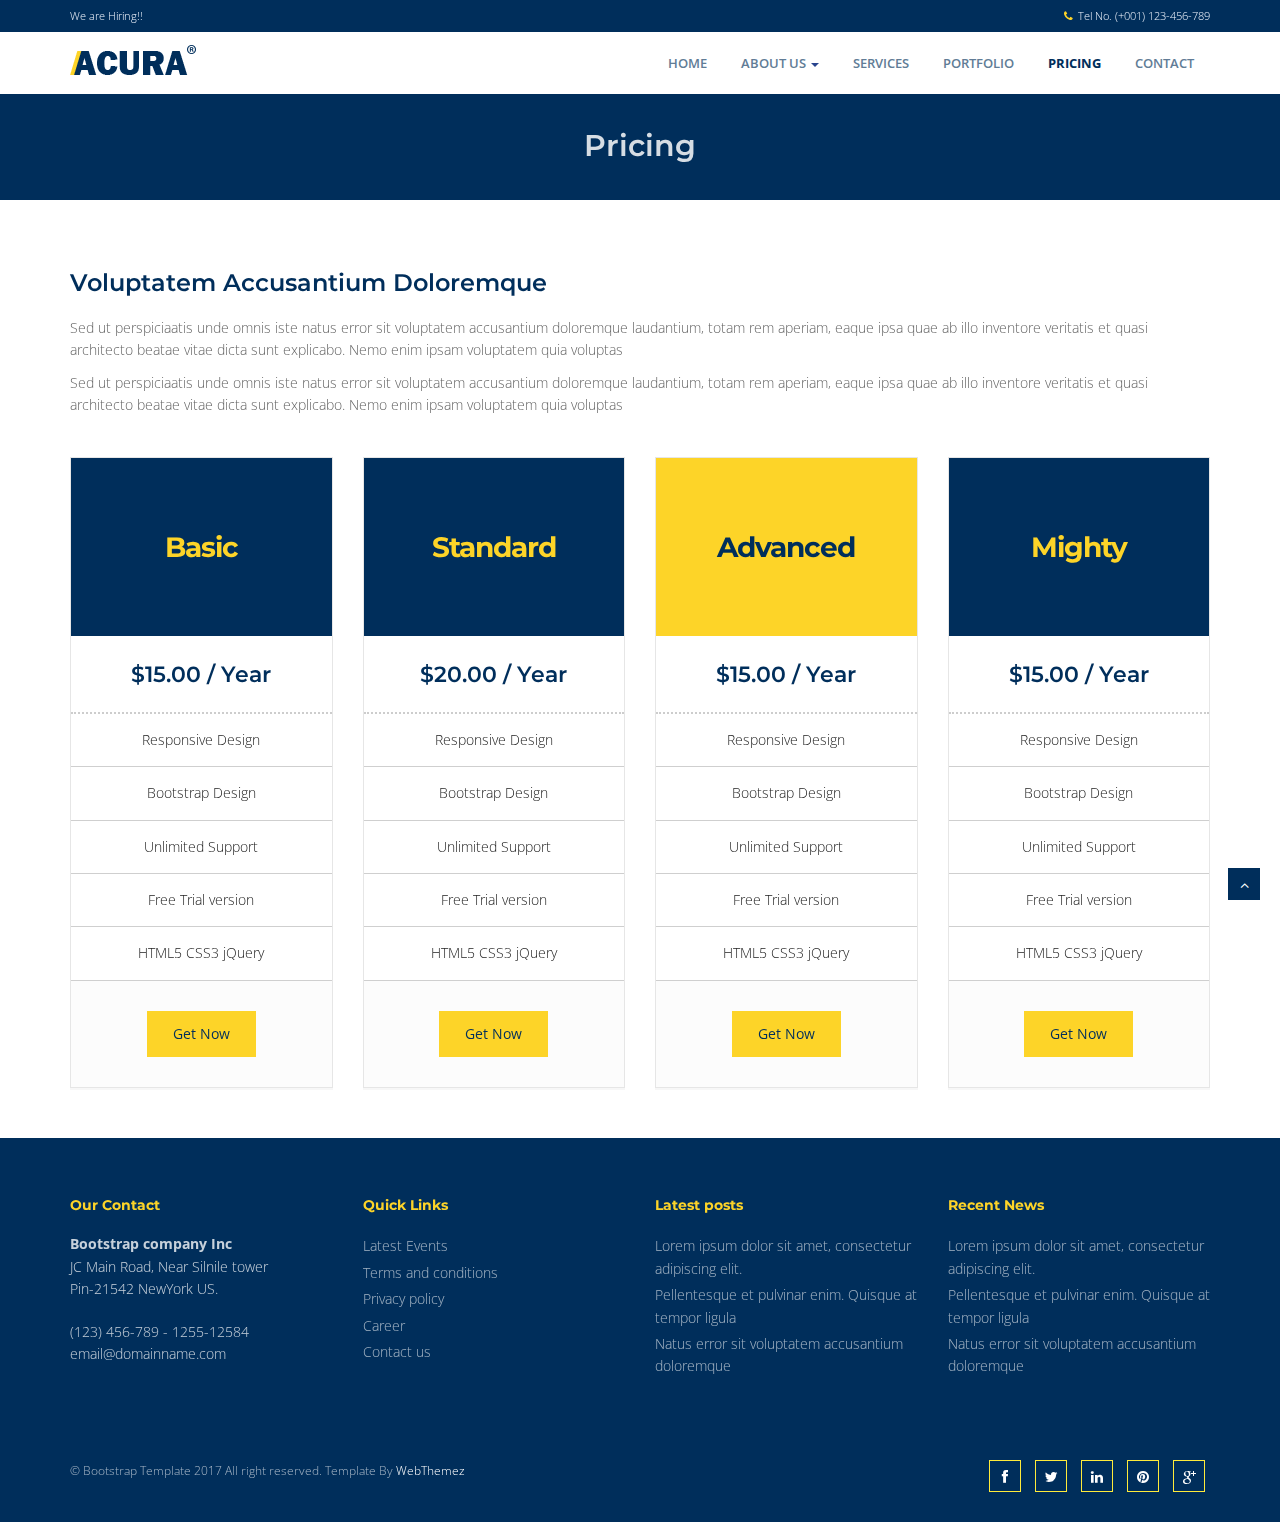
<file: pricing.html>
<!DOCTYPE html>
<html lang="en">
<head>
<meta charset="utf-8">
<title>Acura Multi purpose HTML5 Website Template</title>
<meta name="viewport" content="width=device-width, initial-scale=1.0" />
<meta name="description" content="" />
<meta name="author" content="http://webthemez.com" />
<!-- css -->
<link href="css/bootstrap.min.css" rel="stylesheet" />
<link href="css/fancybox/jquery.fancybox.css" rel="stylesheet"> 
<link href="css/flexslider.css" rel="stylesheet" />
<link href="css/style.css" rel="stylesheet" />
 
<!-- HTML5 shim, for IE6-8 support of HTML5 elements -->
<!--[if lt IE 9]>
      <script src="http://html5shim.googlecode.com/svn/trunk/html5.js"></script>
    <![endif]-->

</head>
<body>
<div id="wrapper">
<div class="topbar">
  <div class="container">
    <div class="row">
      <div class="col-md-12">
        <p class="pull-left hidden-xs">We are Hiring!!</p>
        <p class="pull-right"><i class="fa fa-phone"></i>Tel No. (+001) 123-456-789</p>
      </div>
    </div>
  </div>
</div>
	<!-- start header -->
		<header>
        <div class="navbar navbar-default navbar-static-top">
            <div class="container">
                <div class="navbar-header">
                    <button type="button" class="navbar-toggle" data-toggle="collapse" data-target=".navbar-collapse">
                        <span class="icon-bar"></span>
                        <span class="icon-bar"></span>
                        <span class="icon-bar"></span>
                    </button>
                    <a class="navbar-brand" href="index.html"><img src="img/logo.png" alt="logo"/></a>
                </div>
                <div class="navbar-collapse collapse ">
                    <ul class="nav navbar-nav">
                        <li><a href="index.html">Home</a></li> 
						 <li class="dropdown">
                        <a href="#" data-toggle="dropdown" class="dropdown-toggle">About Us <b class="caret"></b></a>
                        <ul class="dropdown-menu">
                            <li><a href="about.html">Company</a></li>
                            <li><a href="#">Our Team</a></li>
                            <li><a href="#">News</a></li> 
                            <li><a href="#">Investors</a></li>
                        </ul>
                    </li> 
						<li><a href="services.html">Services</a></li>
                        <li><a href="portfolio.html">Portfolio</a></li>
                        <li class="active"><a href="pricing.html">Pricing</a></li>
                        <li><a href="contact.html">Contact</a></li>
                    </ul>
                </div>
            </div>
        </div>
	</header><!-- end header -->
	<section id="inner-headline">
	<div class="container">
	
		<div class="row">
			<div class="col-lg-12">
				<h2 class="pageTitle">Pricing</h2>
			</div>
		</div>
	</div>
	</section>
	<section id="content">
	<div class="container">	 
		<div class="row"> 
							<div class="col-md-12">
								<div class="about-logo">
									<h3>Voluptatem Accusantium Doloremque</h3>
									<p>Sed ut perspiciaatis unde omnis iste natus error sit voluptatem accusantium doloremque laudantium, totam rem aperiam, eaque ipsa quae ab illo inventore veritatis et quasi architecto beatae vitae dicta sunt explicabo. Nemo enim ipsam voluptatem quia voluptas</p>
                                    	<p>Sed ut perspiciaatis unde omnis iste natus error sit voluptatem accusantium doloremque laudantium, totam rem aperiam, eaque ipsa quae ab illo inventore veritatis et quasi architecto beatae vitae dicta sunt explicabo. Nemo enim ipsam voluptatem quia voluptas</p>
								</div>  
							</div>
						</div>
		<!-- end divider -->
		<div class="row">
			<div class="col-lg-12"> 
			</div>
			<div class="col-md-3 col-sm-3">
				<div class="pricing-box-item">
					<div class="pricing-heading">
						<h3><strong>Basic</strong></h3>
					</div>
					<div class="pricing-terms">
						<h6>&#36;15.00 / Year</h6>
					</div>
					<div class="pricing-container">
						<ul>
							<li><i class="icon-ok"></i> Responsive Design</li>
							<li><i class="icon-ok"></i> Bootstrap Design</li>
							<li><i class="icon-ok"></i> Unlimited Support</li>
							<li><i class="icon-ok"></i> Free Trial version</li>
							<li><i class="icon-ok"></i> HTML5 CSS3 jQuery</li>
						</ul>
					</div>
					<div class="pricing-action">
						<a href="#" class="btn btn-medium"><i class="icon-bolt"></i> Get Now</a>
					</div>
				</div>
			</div>
			<div class="col-md-3 col-sm-3">
				<div class="pricing-box-item">
					<div class="pricing-heading">
						<h3><strong>Standard</strong></h3>
					</div>
					<div class="pricing-terms">
						<h6>&#36;20.00 / Year</h6>
					</div>
					<div class="pricing-container">
						<ul>
							<li><i class="icon-ok"></i> Responsive Design</li>
							<li><i class="icon-ok"></i> Bootstrap Design</li>
							<li><i class="icon-ok"></i> Unlimited Support</li>
							<li><i class="icon-ok"></i> Free Trial version</li>
							<li><i class="icon-ok"></i> HTML5 CSS3 jQuery</li>
						</ul>
					</div>
					<div class="pricing-action">
						<a href="#" class="btn btn-medium"><i class="icon-bolt"></i> Get Now</a>
					</div>
				</div>
			</div>
			<div class="col-md-3 col-sm-3">
				<div class="pricing-box-item activeItem">
					<div class="pricing-heading">
						<h3><strong>Advanced</strong></h3>
					</div>
					<div class="pricing-terms">
						<h6>&#36;15.00 / Year</h6>
					</div>
					<div class="pricing-container">
						<ul>
							<li><i class="icon-ok"></i> Responsive Design</li>
							<li><i class="icon-ok"></i> Bootstrap Design</li>
							<li><i class="icon-ok"></i> Unlimited Support</li>
							<li><i class="icon-ok"></i> Free Trial version</li>
							<li><i class="icon-ok"></i> HTML5 CSS3 jQuery</li>
						</ul>
					</div>
					<div class="pricing-action">
						<a href="#" class="btn btn-medium"><i class="icon-bolt"></i> Get Now</a>
					</div>
				</div>
			</div>
			<div class="col-md-3 col-sm-3">
				<div class="pricing-box-item">
					<div class="pricing-heading">
						<h3><strong>Mighty</strong></h3>
					</div>
					<div class="pricing-terms">
						<h6>&#36;15.00 / Year</h6>
					</div>
					<div class="pricing-container">
						<ul>
							<li><i class="icon-ok"></i> Responsive Design</li>
							<li><i class="icon-ok"></i> Bootstrap Design</li>
							<li><i class="icon-ok"></i> Unlimited Support</li>
							<li><i class="icon-ok"></i> Free Trial version</li>
							<li><i class="icon-ok"></i> HTML5 CSS3 jQuery</li>
						</ul>
					</div>
					<div class="pricing-action">
						<a href="#" class="btn btn-medium"><i class="icon-bolt"></i> Get Now</a>
					</div>
				</div>
			</div>
		</div>
	</div>
	</section>
	<footer>
	<div class="container">
		<div class="row">
			<div class="col-md-3 col-sm-3">
				<div class="widget">
					<h5 class="widgetheading">Our Contact</h5>
					<address>
					<strong>Bootstrap company Inc</strong><br>
					JC Main Road, Near Silnile tower<br>
					 Pin-21542 NewYork US.</address>
					<p>
						<i class="icon-phone"></i> (123) 456-789 - 1255-12584 <br>
						<i class="icon-envelope-alt"></i> email@domainname.com
					</p>
				</div>
			</div>
			<div class="col-md-3 col-sm-3">
				<div class="widget">
					<h5 class="widgetheading">Quick Links</h5>
					<ul class="link-list">
						<li><a href="#">Latest Events</a></li>
						<li><a href="#">Terms and conditions</a></li>
						<li><a href="#">Privacy policy</a></li>
						<li><a href="#">Career</a></li>
						<li><a href="#">Contact us</a></li>
					</ul>
				</div>
			</div>
			<div class="col-md-3 col-sm-3">
				<div class="widget">
					<h5 class="widgetheading">Latest posts</h5>
					<ul class="link-list">
						<li><a href="#">Lorem ipsum dolor sit amet, consectetur adipiscing elit.</a></li>
						<li><a href="#">Pellentesque et pulvinar enim. Quisque at tempor ligula</a></li>
						<li><a href="#">Natus error sit voluptatem accusantium doloremque</a></li>
					</ul>
				</div>
			</div>
			<div class="col-md-3 col-sm-3">
					<div class="widget">
					<h5 class="widgetheading">Recent News</h5>
					<ul class="link-list">
						<li><a href="#">Lorem ipsum dolor sit amet, consectetur adipiscing elit.</a></li>
						<li><a href="#">Pellentesque et pulvinar enim. Quisque at tempor ligula</a></li>
						<li><a href="#">Natus error sit voluptatem accusantium doloremque</a></li>
					</ul>
				</div>
			</div>
		</div>
	</div>
	<div id="sub-footer">
		<div class="container">
			<div class="row">
				<div class="col-lg-6">
					<div class="copyright">
						<p>
							<span>&copy; Bootstrap Template 2017 All right reserved. Template By </span><a href="http://webthemez.com/free-bootstrap-templates/" target="_blank">WebThemez</a>
						</p>
					</div>
				</div>
				<div class="col-lg-6">
					<ul class="social-network">
						<li><a href="#" data-placement="top" title="Facebook"><i class="fa fa-facebook"></i></a></li>
						<li><a href="#" data-placement="top" title="Twitter"><i class="fa fa-twitter"></i></a></li>
						<li><a href="#" data-placement="top" title="Linkedin"><i class="fa fa-linkedin"></i></a></li>
						<li><a href="#" data-placement="top" title="Pinterest"><i class="fa fa-pinterest"></i></a></li>
						<li><a href="#" data-placement="top" title="Google plus"><i class="fa fa-google-plus"></i></a></li>
					</ul>
				</div>
			</div>
		</div>
	</div>
	</footer>
</div>
<a href="#" class="scrollup"><i class="fa fa-angle-up active"></i></a>
<!-- javascript
    ================================================== -->
<!-- Placed at the end of the document so the pages load faster -->
<script src="js/jquery.js"></script>
<script src="js/jquery.easing.1.3.js"></script>
<script src="js/bootstrap.min.js"></script>
<script src="js/jquery.fancybox.pack.js"></script>
<script src="js/jquery.fancybox-media.js"></script>  
<script src="js/jquery.flexslider.js"></script>
<script src="js/animate.js"></script>
<!-- Vendor Scripts -->
<script src="js/modernizr.custom.js"></script>
<script src="js/jquery.isotope.min.js"></script>
<script src="js/jquery.magnific-popup.min.js"></script>
<script src="js/animate.js"></script>
<script src="js/custom.js"></script>
</body>
</html>
</file>
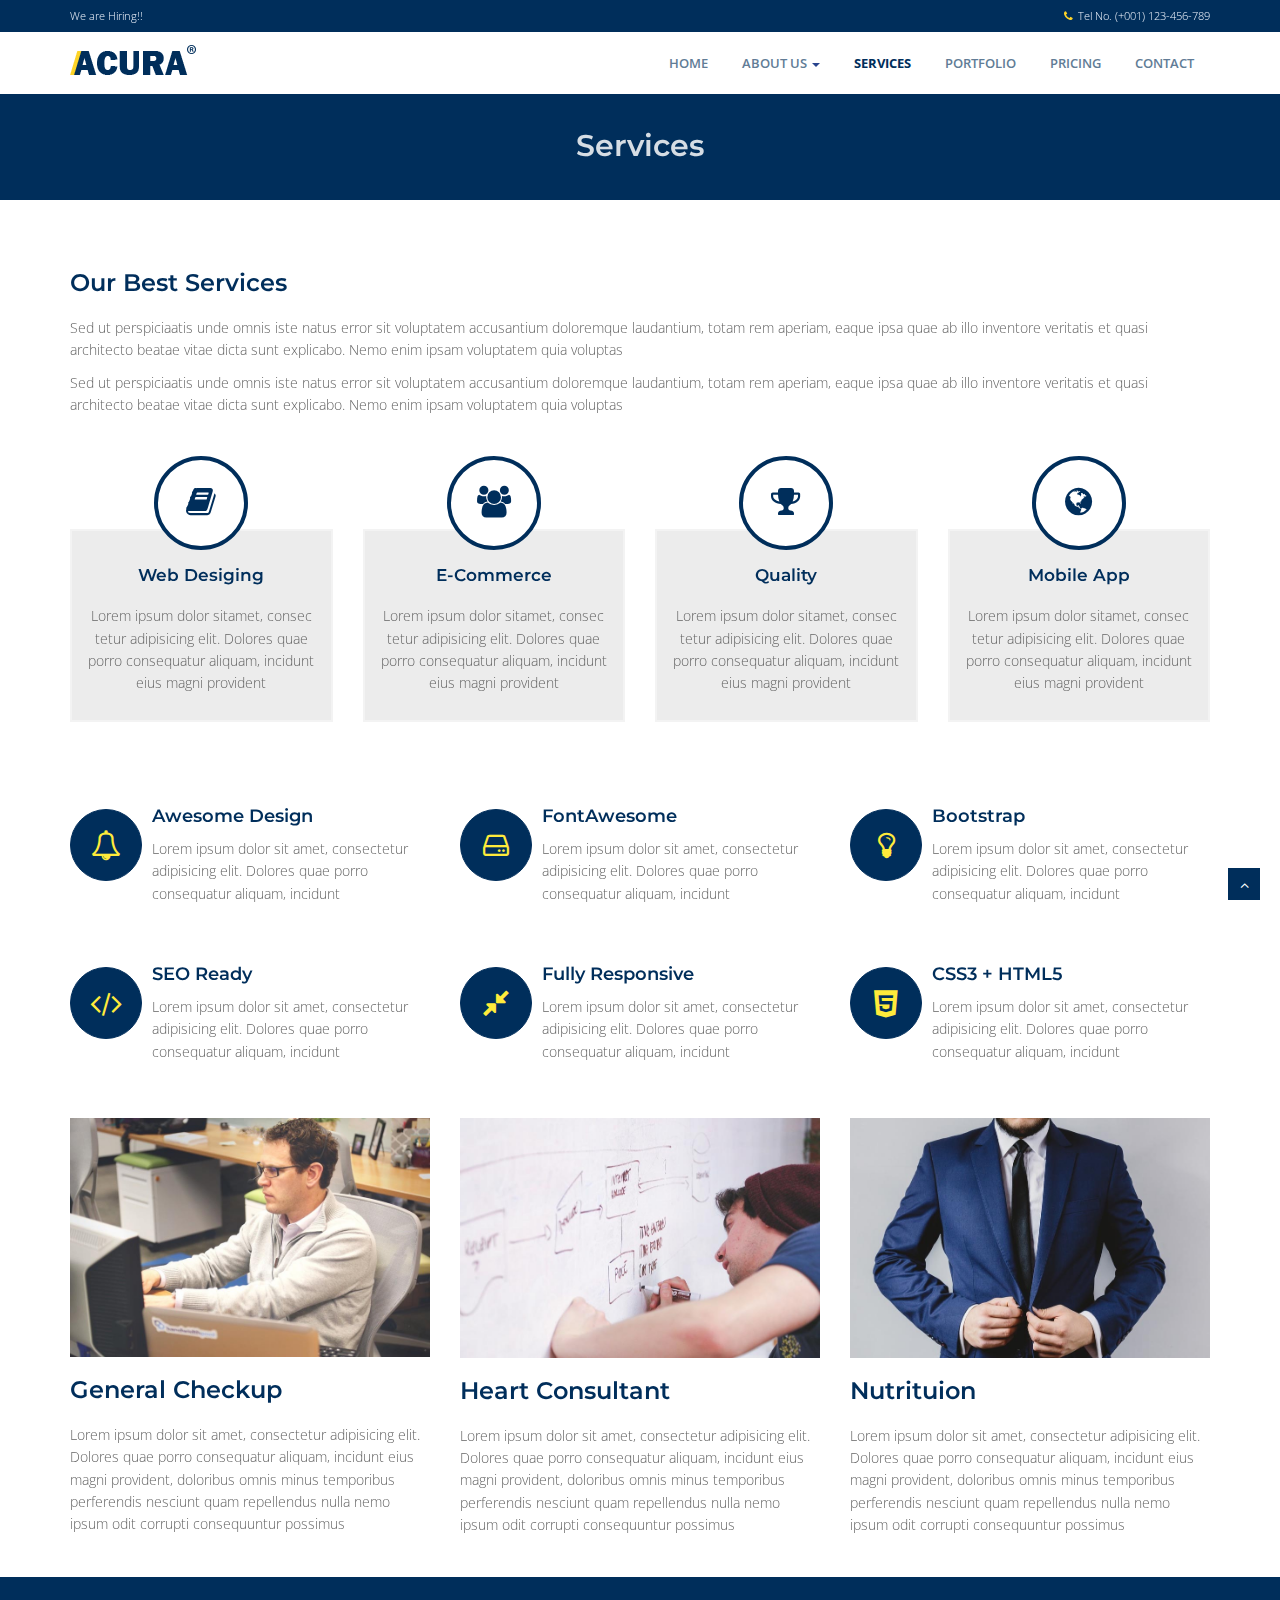
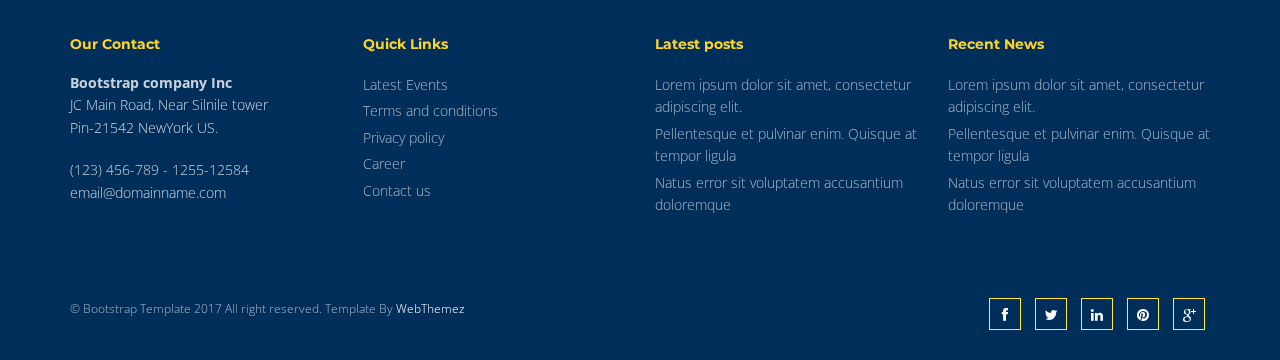
<file: services.html>
<!DOCTYPE html>
<html lang="en">
<head>
<meta charset="utf-8">
<title>Acura Multi purpose Bootstrap Website Template</title>
<meta name="viewport" content="width=device-width, initial-scale=1.0" />
<meta name="description" content="" />
<meta name="author" content="http://webthemez.com" />
 
<link href="css/bootstrap.min.css" rel="stylesheet" />
<link href="css/fancybox/jquery.fancybox.css" rel="stylesheet"> 
<link href="css/flexslider.css" rel="stylesheet" />
<link href="css/style.css" rel="stylesheet" />
 
<!-- HTML5 shim, for IE6-8 support of HTML5 elements -->
<!--[if lt IE 9]>
      <script src="http://html5shim.googlecode.com/svn/trunk/html5.js"></script>
    <![endif]-->

</head>
<body>
<div id="wrapper">
<div class="topbar">
  <div class="container">
    <div class="row">
      <div class="col-md-12">
        <p class="pull-left hidden-xs">We are Hiring!!</p>
        <p class="pull-right"><i class="fa fa-phone"></i>Tel No. (+001) 123-456-789</p>
      </div>
    </div>
  </div>
</div>
	<!-- start header -->
		<header>
        <div class="navbar navbar-default navbar-static-top">
            <div class="container">
                <div class="navbar-header">
                    <button type="button" class="navbar-toggle" data-toggle="collapse" data-target=".navbar-collapse">
                        <span class="icon-bar"></span>
                        <span class="icon-bar"></span>
                        <span class="icon-bar"></span>
                    </button>
                    <a class="navbar-brand" href="index.html"><img src="img/logo.png" alt="logo"/></a>
                </div>
                <div class="navbar-collapse collapse ">
                    <ul class="nav navbar-nav">
                        <li><a href="index.html">Home</a></li> 
							 <li class="dropdown">
                        <a href="#" data-toggle="dropdown" class="dropdown-toggle">About Us <b class="caret"></b></a>
                        <ul class="dropdown-menu">
                            <li><a href="about.html">Company</a></li>
                            <li><a href="#">Our Team</a></li>
                            <li><a href="#">News</a></li> 
                            <li><a href="#">Investors</a></li>
                        </ul>
                    </li> 
						<li class="active"><a href="services.html">Services</a></li>
                        <li><a href="portfolio.html">Portfolio</a></li>
                        <li><a href="pricing.html">Pricing</a></li>
                        <li><a href="contact.html">Contact</a></li>
                    </ul>
                </div>
            </div>
        </div>
	</header><!-- end header -->
	<section id="inner-headline">
	<div class="container">
		<div class="row">
			<div class="col-lg-12">
				<h2 class="pageTitle">Services</h2>
			</div>
		</div>
	</div>
	</section>
	<section id="content">
		<div class="container content">		
        <!-- Service Blcoks -->
			
						<div class="row"> 
							<div class="col-md-12">
								<div class="about-logo">
									<h3>Our Best <span class="color">Services</span></h3>
									<p>Sed ut perspiciaatis unde omnis iste natus error sit voluptatem accusantium doloremque laudantium, totam rem aperiam, eaque ipsa quae ab illo inventore veritatis et quasi architecto beatae vitae dicta sunt explicabo. Nemo enim ipsam voluptatem quia voluptas</p>
                                    	<p>Sed ut perspiciaatis unde omnis iste natus error sit voluptatem accusantium doloremque laudantium, totam rem aperiam, eaque ipsa quae ab illo inventore veritatis et quasi architecto beatae vitae dicta sunt explicabo. Nemo enim ipsam voluptatem quia voluptas</p>
								</div>  
							</div>
						</div>
						 
						 			<div class="row">
		<div class="skill-home"> <div class="skill-home-solid clearfix"> 
		<div class="col-md-3 text-center">
		<span class="icons c1"><i class="fa fa-book"></i></span> <div class="box-area">
		<h3>Web Desiging</h3> <p>Lorem ipsum dolor sitamet, consec tetur adipisicing elit. Dolores quae porro consequatur aliquam, incidunt eius magni provident</p></div>
		</div>
		<div class="col-md-3 text-center"> 
		<span class="icons c2"><i class="fa fa-users"></i></span> <div class="box-area">
		<h3>E-Commerce</h3> <p>Lorem ipsum dolor sitamet, consec tetur adipisicing elit. Dolores quae porro consequatur aliquam, incidunt eius magni provident</p></div>
		</div>
		<div class="col-md-3 text-center"> 
		<span class="icons c3"><i class="fa fa-trophy"></i></span> <div class="box-area">
		<h3>Quality</h3> <p>Lorem ipsum dolor sitamet, consec tetur adipisicing elit. Dolores quae porro consequatur aliquam, incidunt eius magni provident</p></div>
		</div>
		<div class="col-md-3 text-center"> 
		<span class="icons c4"><i class="fa fa-globe"></i></span> <div class="box-area">
		<h3>Mobile App</h3> <p>Lorem ipsum dolor sitamet, consec tetur adipisicing elit. Dolores quae porro consequatur aliquam, incidunt eius magni provident</p>
		</div></div>
		</div></div>
		</div> 
						    <!-- Info Blcoks -->
        <div class="row">
            <div class="col-sm-4 info-blocks">
                <i class="icon-info-blocks fa fa-bell-o"></i>
                <div class="info-blocks-in">
                    <h3>Awesome Design</h3>
                    <p>Lorem ipsum dolor sit amet, consectetur adipisicing elit. Dolores quae porro consequatur aliquam, incidunt</p>
                </div>
            </div>
            <div class="col-sm-4 info-blocks">
                <i class="icon-info-blocks fa fa-hdd-o"></i>
                <div class="info-blocks-in">
                    <h3>FontAwesome</h3>
                    <p>Lorem ipsum dolor sit amet, consectetur adipisicing elit. Dolores quae porro consequatur aliquam, incidunt</p>
                </div>
            </div>
            <div class="col-sm-4 info-blocks">
                <i class="icon-info-blocks fa fa-lightbulb-o"></i>
                <div class="info-blocks-in">
                    <h3>Bootstrap</h3>
                    <p>Lorem ipsum dolor sit amet, consectetur adipisicing elit. Dolores quae porro consequatur aliquam, incidunt</p>
                </div>
            </div>
        </div>
        <!-- End Info Blcoks -->

       
        <!-- Info Blcoks -->
        <div class="row">
            <div class="col-sm-4 info-blocks">
                <i class="icon-info-blocks fa fa-code"></i>
                <div class="info-blocks-in">
                    <h3>SEO Ready</h3>
                    <p>Lorem ipsum dolor sit amet, consectetur adipisicing elit. Dolores quae porro consequatur aliquam, incidunt</p>
                </div>
            </div>
            <div class="col-sm-4 info-blocks">
                <i class="icon-info-blocks fa fa-compress"></i>
                <div class="info-blocks-in">
                    <h3>Fully Responsive</h3>
                    <p>Lorem ipsum dolor sit amet, consectetur adipisicing elit. Dolores quae porro consequatur aliquam, incidunt</p>
                </div>
            </div>
            <div class="col-sm-4 info-blocks">
                <i class="icon-info-blocks fa fa-html5"></i>
                <div class="info-blocks-in">
                    <h3>CSS3 + HTML5</h3>
                    <p>Lorem ipsum dolor sit amet, consectetur adipisicing elit. Dolores quae porro consequatur aliquam, incidunt</p>
                </div>
            </div>
        </div>
        <!-- End Info Blcoks -->
        <div class="row service-v1 margin-bottom-40">
            <div class="col-md-4 md-margin-bottom-40">
               <img class="img-responsive" src="img/service1.jpg" alt="">   
                <h3>General Checkup</h3>
                <p>Lorem ipsum dolor sit amet, consectetur adipisicing elit. Dolores quae porro consequatur aliquam, incidunt eius magni provident, doloribus omnis minus temporibus perferendis nesciunt quam repellendus nulla nemo ipsum odit corrupti consequuntur possimus</p>        
            </div>
            <div class="col-md-4">
                <img class="img-responsive" src="img/service2.jpg" alt="">            
                <h3>Heart Consultant</h3>
                <p>Lorem ipsum dolor sit amet, consectetur adipisicing elit. Dolores quae porro consequatur aliquam, incidunt eius magni provident, doloribus omnis minus temporibus perferendis nesciunt quam repellendus nulla nemo ipsum odit corrupti consequuntur possimus</p>        
            </div>
            <div class="col-md-4 md-margin-bottom-40">
              <img class="img-responsive" src="img/service3.jpg" alt="">  
                <h3>Nutrituion</h3>
                <p>Lorem ipsum dolor sit amet, consectetur adipisicing elit. Dolores quae porro consequatur aliquam, incidunt eius magni provident, doloribus omnis minus temporibus perferendis nesciunt quam repellendus nulla nemo ipsum odit corrupti consequuntur possimus</p>        
            </div>
        </div>
        <!-- End Service Blcoks -->
 
     

        
    </div>
    </section>
	<footer>
	<div class="container">
		<div class="row">
			<div class="col-md-3 col-sm-3">
				<div class="widget">
					<h5 class="widgetheading">Our Contact</h5>
					<address>
					<strong>Bootstrap company Inc</strong><br>
					JC Main Road, Near Silnile tower<br>
					 Pin-21542 NewYork US.</address>
					<p>
						<i class="icon-phone"></i> (123) 456-789 - 1255-12584 <br>
						<i class="icon-envelope-alt"></i> email@domainname.com
					</p>
				</div>
			</div>
			<div class="col-md-3 col-sm-3">
				<div class="widget">
					<h5 class="widgetheading">Quick Links</h5>
					<ul class="link-list">
						<li><a href="#">Latest Events</a></li>
						<li><a href="#">Terms and conditions</a></li>
						<li><a href="#">Privacy policy</a></li>
						<li><a href="#">Career</a></li>
						<li><a href="#">Contact us</a></li>
					</ul>
				</div>
			</div>
			<div class="col-md-3 col-sm-3">
				<div class="widget">
					<h5 class="widgetheading">Latest posts</h5>
					<ul class="link-list">
						<li><a href="#">Lorem ipsum dolor sit amet, consectetur adipiscing elit.</a></li>
						<li><a href="#">Pellentesque et pulvinar enim. Quisque at tempor ligula</a></li>
						<li><a href="#">Natus error sit voluptatem accusantium doloremque</a></li>
					</ul>
				</div>
			</div>
			<div class="col-md-3 col-sm-3">
					<div class="widget">
					<h5 class="widgetheading">Recent News</h5>
					<ul class="link-list">
						<li><a href="#">Lorem ipsum dolor sit amet, consectetur adipiscing elit.</a></li>
						<li><a href="#">Pellentesque et pulvinar enim. Quisque at tempor ligula</a></li>
						<li><a href="#">Natus error sit voluptatem accusantium doloremque</a></li>
					</ul>
				</div>
			</div>
		</div>
	</div>
	<div id="sub-footer">
		<div class="container">
			<div class="row">
				<div class="col-lg-6">
					<div class="copyright">
						<p>
							<span>&copy; Bootstrap Template 2017 All right reserved. Template By </span><a href="http://webthemez.com/free-bootstrap-templates/" target="_blank">WebThemez</a>
						</p>
					</div>
				</div>
				<div class="col-lg-6">
					<ul class="social-network">
						<li><a href="#" data-placement="top" title="Facebook"><i class="fa fa-facebook"></i></a></li>
						<li><a href="#" data-placement="top" title="Twitter"><i class="fa fa-twitter"></i></a></li>
						<li><a href="#" data-placement="top" title="Linkedin"><i class="fa fa-linkedin"></i></a></li>
						<li><a href="#" data-placement="top" title="Pinterest"><i class="fa fa-pinterest"></i></a></li>
						<li><a href="#" data-placement="top" title="Google plus"><i class="fa fa-google-plus"></i></a></li>
					</ul>
				</div>
			</div>
		</div>
	</div>
	</footer>
</div>
<a href="#" class="scrollup"><i class="fa fa-angle-up active"></i></a>
<!-- javascript
    ================================================== -->
<!-- Placed at the end of the document so the pages load faster -->
<script src="js/jquery.js"></script>
<script src="js/jquery.easing.1.3.js"></script>
<script src="js/bootstrap.min.js"></script>
<script src="js/jquery.fancybox.pack.js"></script>
<script src="js/jquery.fancybox-media.js"></script>  
<script src="js/jquery.flexslider.js"></script>
<script src="js/animate.js"></script>
<!-- Vendor Scripts -->
<script src="js/modernizr.custom.js"></script>
<script src="js/jquery.isotope.min.js"></script>
<script src="js/jquery.magnific-popup.min.js"></script>
<script src="js/animate.js"></script>
<script src="js/custom.js"></script>
</body>
</html>
</file>
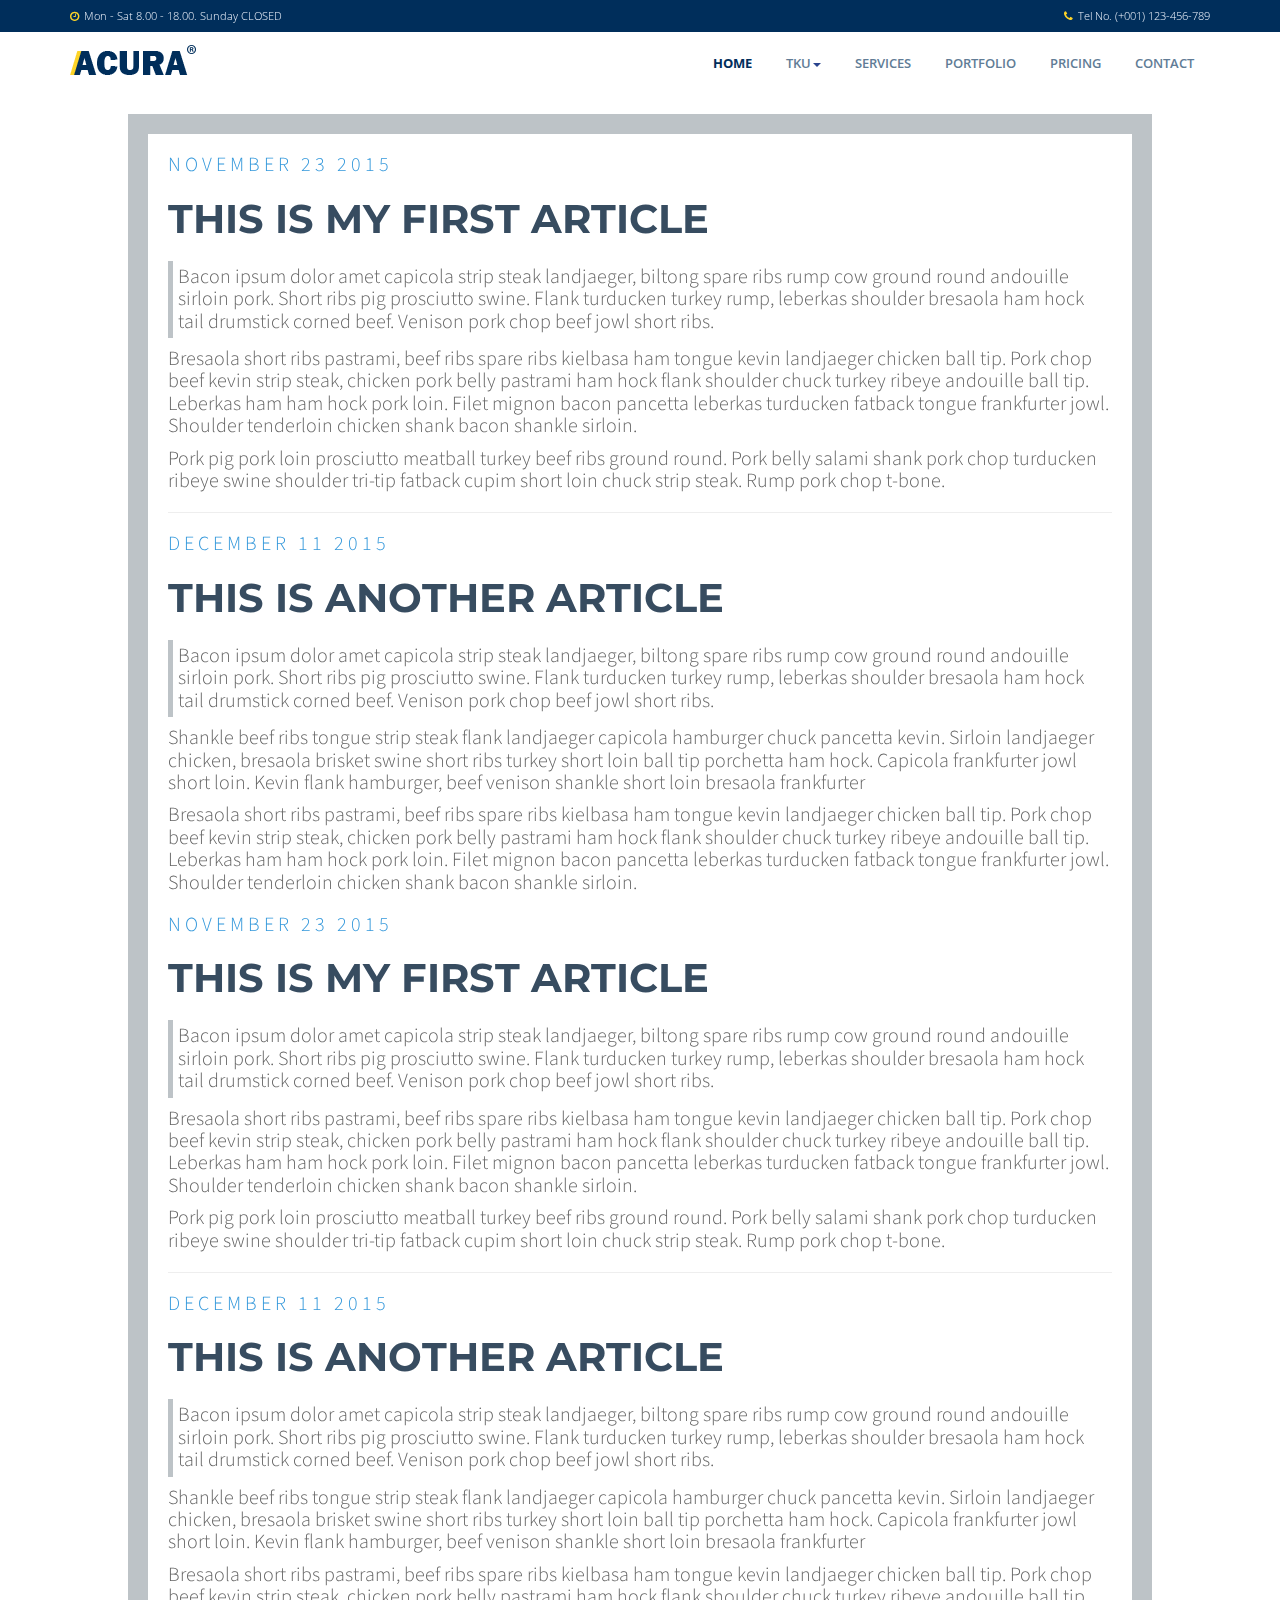
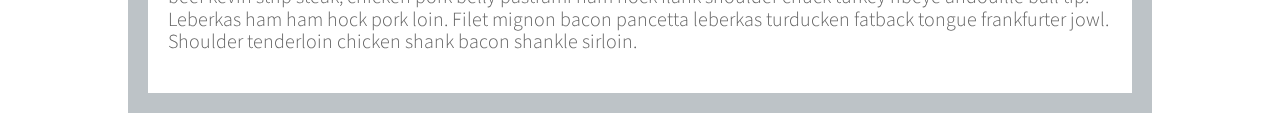
<file: tku/w5_blog/blog.html>
<!DOCTYPE html>
<html>

<head>
    <title>My Blog</title>
    <meta charset="utf-8">
    <meta name="viewport" content="width=device-width, initial-scale=1.0" />
    <meta name="description" content="" />
    <meta name="author" content="http://webthemez.com" />
    <!-- css -->
    <link href="../../css/bootstrap.min.css" rel="stylesheet" />
    <link href="../../css/fancybox/jquery.fancybox.css" rel="stylesheet">
    <link href="../../css/flexslider.css" rel="stylesheet" />
    <link href="../../css/style.css" rel="stylesheet" />

    <!-- HTML5 shim, for IE6-8 support of HTML5 elements -->
    <!--[if lt IE 9]>
      <script src="http://html5shim.googlecode.com/svn/trunk/html5.js"></script>
    <![endif]-->


    <link rel="stylesheet" type="text/css" href="blog.css">
</head>

<body>

    <div class="topbar">
        <div class="container">
            <div class="row">
                <div class="col-md-12">
                    <p class="pull-left hidden-xs"><i class="fa fa-clock-o"></i><span>Mon - Sat 8.00 - 18.00. Sunday CLOSED</span></p>
                    <p class="pull-right"><i class="fa fa-phone"></i>Tel No. (+001) 123-456-789</p>
                </div>
            </div>
        </div>
    </div>
    <!-- start header -->
    <header>
        <div class="navbar navbar-default navbar-static-top">
            <div class="container">
                <div class="navbar-header">
                    <button type="button" class="navbar-toggle" data-toggle="collapse" data-target=".navbar-collapse">
                        <span class="icon-bar"></span>
                        <span class="icon-bar"></span>
                        <span class="icon-bar"></span>
                    </button>
                    <a class="navbar-brand" href="../../index.html"><img src="../../img/logo.png" alt="logo" /></a>
                </div>
                <div class="navbar-collapse collapse ">
                    <ul class="nav navbar-nav">
                        <li class="active"><a href="../../index.html">Home</a></li>
                        <li class="dropdown">
                            <a href="#" data-toggle="dropdown" class="dropdown-toggle">tku<b class="caret"></b></a>
                            <ul class="dropdown-menu">
                                <li><a href="blog.html">W5_blog</a></li>
                                <li><a href="../w8_tku60/tku60.html">W8-TKU60</a></li>
                                <li><a href="../w4_imagegallery/imagegallery.html">W4_imagegallery</a></li>
                                <li><a href="../w11_bcc/index.html">W11_bcc</a></li>
                            </ul>
                        </li>
                        <li><a href="services.html">Services</a></li>
                        <li><a href="portfolio.html">Portfolio</a></li>
                        <li><a href="pricing.html">Pricing</a></li>
                        <li><a href="contact.html">Contact</a></li>
                    </ul>
                </div>
            </div>
        </div>
    </header>
    <!-- end header -->

    <link href='http://fonts.googleapis.com/css?family=Source+Sans+Pro:400,700,400italic|Source+Code+Pro:400,700' rel='stylesheet' type='text/css'>

    <div id="blog">
        <div class="post">

            <div class="date">November 23 2015</div>
            <h2>This Is My First Article</h2>

            <p class="quote">
                Bacon ipsum dolor amet capicola strip steak landjaeger, biltong spare ribs rump cow ground round andouille sirloin pork. Short ribs pig prosciutto swine. Flank turducken turkey rump, leberkas shoulder bresaola ham hock tail drumstick corned beef. Venison
                pork chop beef jowl short ribs.
            </p>

            <p>Bresaola short ribs pastrami, beef ribs spare ribs kielbasa ham tongue kevin landjaeger chicken ball tip. Pork chop beef kevin strip steak, chicken pork belly pastrami ham hock flank shoulder chuck turkey ribeye andouille ball tip. Leberkas
                ham ham hock pork loin. Filet mignon bacon pancetta leberkas turducken fatback tongue frankfurter jowl. Shoulder tenderloin chicken shank bacon shankle sirloin.</p>

            <p>Pork pig pork loin prosciutto meatball turkey beef ribs ground round. Pork belly salami shank pork chop turducken ribeye swine shoulder tri-tip fatback cupim short loin chuck strip steak. Rump pork chop t-bone.</p>
            <hr>
        </div>

        <!-- <hr> -->

        <div class="post">
            <div class="date">December 11 2015</div>
            <h2>This Is Another Article</h2>

            <p class="quote">
                Bacon ipsum dolor amet capicola strip steak landjaeger, biltong spare ribs rump cow ground round andouille sirloin pork. Short ribs pig prosciutto swine. Flank turducken turkey rump, leberkas shoulder bresaola ham hock tail drumstick corned beef. Venison
                pork chop beef jowl short ribs.
            </p>

            <p>Shankle beef ribs tongue strip steak flank landjaeger capicola hamburger chuck pancetta kevin. Sirloin landjaeger chicken, bresaola brisket swine short ribs turkey short loin ball tip porchetta ham hock. Capicola frankfurter jowl short loin.
                Kevin flank hamburger, beef venison shankle short loin bresaola frankfurter</p>

            <p>Bresaola short ribs pastrami, beef ribs spare ribs kielbasa ham tongue kevin landjaeger chicken ball tip. Pork chop beef kevin strip steak, chicken pork belly pastrami ham hock flank shoulder chuck turkey ribeye andouille ball tip. Leberkas
                ham ham hock pork loin. Filet mignon bacon pancetta leberkas turducken fatback tongue frankfurter jowl. Shoulder tenderloin chicken shank bacon shankle sirloin.</p>
        </div>


        <div class="post">

            <div class="date">November 23 2015</div>
            <h2>This Is My First Article</h2>

            <p class="quote">
                Bacon ipsum dolor amet capicola strip steak landjaeger, biltong spare ribs rump cow ground round andouille sirloin pork. Short ribs pig prosciutto swine. Flank turducken turkey rump, leberkas shoulder bresaola ham hock tail drumstick corned beef. Venison
                pork chop beef jowl short ribs.
            </p>

            <p>Bresaola short ribs pastrami, beef ribs spare ribs kielbasa ham tongue kevin landjaeger chicken ball tip. Pork chop beef kevin strip steak, chicken pork belly pastrami ham hock flank shoulder chuck turkey ribeye andouille ball tip. Leberkas
                ham ham hock pork loin. Filet mignon bacon pancetta leberkas turducken fatback tongue frankfurter jowl. Shoulder tenderloin chicken shank bacon shankle sirloin.</p>

            <p>Pork pig pork loin prosciutto meatball turkey beef ribs ground round. Pork belly salami shank pork chop turducken ribeye swine shoulder tri-tip fatback cupim short loin chuck strip steak. Rump pork chop t-bone.</p>
            <hr>
        </div>

        <!-- <hr> -->

        <div class="post">
            <div class="date">December 11 2015</div>
            <h2>This Is Another Article</h2>

            <p class="quote">
                Bacon ipsum dolor amet capicola strip steak landjaeger, biltong spare ribs rump cow ground round andouille sirloin pork. Short ribs pig prosciutto swine. Flank turducken turkey rump, leberkas shoulder bresaola ham hock tail drumstick corned beef. Venison
                pork chop beef jowl short ribs.
            </p>

            <p>Shankle beef ribs tongue strip steak flank landjaeger capicola hamburger chuck pancetta kevin. Sirloin landjaeger chicken, bresaola brisket swine short ribs turkey short loin ball tip porchetta ham hock. Capicola frankfurter jowl short loin.
                Kevin flank hamburger, beef venison shankle short loin bresaola frankfurter</p>

            <p>Bresaola short ribs pastrami, beef ribs spare ribs kielbasa ham tongue kevin landjaeger chicken ball tip. Pork chop beef kevin strip steak, chicken pork belly pastrami ham hock flank shoulder chuck turkey ribeye andouille ball tip. Leberkas
                ham ham hock pork loin. Filet mignon bacon pancetta leberkas turducken fatback tongue frankfurter jowl. Shoulder tenderloin chicken shank bacon shankle sirloin.</p>
        </div>
    </div>
    <!-- javascript
    ================================================== -->
    <!-- Placed at the end of the document so the pages load faster -->
    <script src="../../js/jquery.js"></script>
    <script src="../../js/jquery.easing.1.3.js"></script>
    <script src="../../js/bootstrap.min.js"></script>
    <script src="../../js/jquery.fancybox.pack.js"></script>
    <script src="../../js/jquery.fancybox-media.js"></script>
    <script src="../../js/jquery.flexslider.js"></script>
    <script src="../../js/animate.js"></script>
    <!-- Vendor Scripts -->
    <script src="../../js/modernizr.custom.js"></script>
    <script src="../../js/jquery.isotope.min.js"></script>
    <script src="../../js/jquery.magnific-popup.min.js"></script>
    <script src="../../js/animate.js"></script>
    <script src="../../js/custom.js"></script>
</body>

</html>
</file>
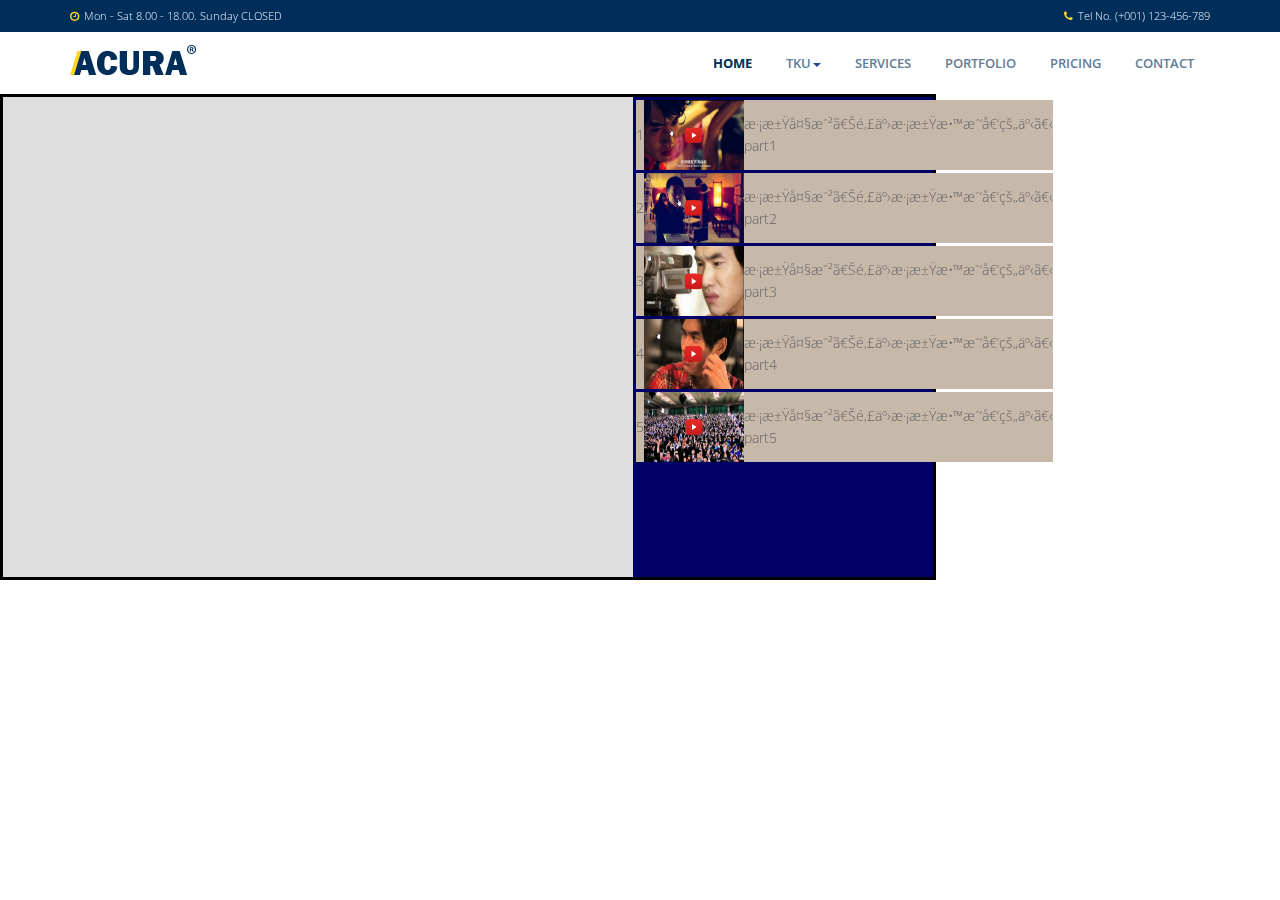
<file: tku/w8_tku60/tku60.html>
<!DOCTYPE html>
<html>

<head>
    <title> TKU60</title>
    <meta charset="uft-8">
    <meta name="viewport" content="width=device-width, initial-scale=1.0" />
    <meta name="description" content="" />
    <meta name="author" content="http://webthemez.com" />
    <!-- css -->
    <link href="../../css/bootstrap.min.css" rel="stylesheet" />
    <link href="../../css/fancybox/jquery.fancybox.css" rel="stylesheet">
    <link href="../../css/flexslider.css" rel="stylesheet" />
    <link href="../../css/style.css" rel="stylesheet" />

    <!-- HTML5 shim, for IE6-8 support of HTML5 elements -->
    <!--[if lt IE 9]>
      <script src="http://html5shim.googlecode.com/svn/trunk/html5.js"></script>
    <![endif]-->
    <link rel="stylesheet" href="css/tku60.css">
    <script src="js/tku60.js"></script>

</head>

<body onload="play(2)">

 <div class="topbar">
            <div class="container">
                <div class="row">
                    <div class="col-md-12">
                        <p class="pull-left hidden-xs"><i class="fa fa-clock-o"></i><span>Mon - Sat 8.00 - 18.00. Sunday CLOSED</span></p>
                        <p class="pull-right"><i class="fa fa-phone"></i>Tel No. (+001) 123-456-789</p>
                    </div>
                </div>
            </div>
        </div>
        <!-- start header -->
        <header>
            <div class="navbar navbar-default navbar-static-top">
                <div class="container">
                    <div class="navbar-header">
                        <button type="button" class="navbar-toggle" data-toggle="collapse" data-target=".navbar-collapse">
                        <span class="icon-bar"></span>
                        <span class="icon-bar"></span>
                        <span class="icon-bar"></span>
                    </button>
                        <a class="navbar-brand" href="index.html"><img src="../../img/logo.png" alt="logo" /></a>
                    </div>
                    <div class="navbar-collapse collapse ">
                        <ul class="nav navbar-nav">
                            <li class="active"><a href="../../index.html">Home</a></li>
                            <li class="dropdown">
                                <a href="#" data-toggle="dropdown" class="dropdown-toggle">tku<b class="caret"></b></a>
                                <ul class="dropdown-menu">
                                    <li><a href="../w5_blog/blog.html">w5_blog</a></li>
                                    <li><a href="tku60.html">W8-TKU60</a></li>
                                    <li><a href="#">News</a></li>
                                    <li><a href="#">Investors</a></li>
                                </ul>
                            </li>
                            <li><a href="services.html">Services</a></li>
                            <li><a href="portfolio.html">Portfolio</a></li>
                            <li><a href="pricing.html">Pricing</a></li>
                            <li><a href="contact.html">Contact</a></li>
                        </ul>
                    </div>
                </div>
            </div>
        </header>
        <!-- end header -->

    <div id="tku60">
        <div id="player">
        </div>
        <div id="aside">
            <div>
                <table class="tkuitem">
                    <tr>
                        <td> 1 </td>
                        <td><img src="images/TKU1.png" class="pic" onclick="play(1)"/> </td>
                        <td> 淡江大戲《那些淡江教我們的事》 part1</td>
                    </tr>
                </table>

            </div>
            <div>
                <table class="tkuitem">
                    <tr>
                        <td> 2 </td>
                        <td><img src="images/TKU2.png" class="pic"  onclick="play(2)"/> </td>
                        <td> 淡江大戲《那些淡江教我們的事》 part2</td>
                    </tr>
                </table>

            </div>
            <div>
                <table class="tkuitem">
                    <tr>
                        <td> 3 </td>
                        <td><img src="images/TKU3.png" class="pic" onclick="play(3)"/> </td>
                        <td> 淡江大戲《那些淡江教我們的事》 part3</td>
                    </tr>
                </table>

            </div>
            <div>
                <table class="tkuitem">
                    <tr>
                        <td> 4 </td>
                        <td><img src="images/TKU4.png" class="pic" onclick="play(4)"/> </td>
                        <td> 淡江大戲《那些淡江教我們的事》 part4</td>
                    </tr>
                </table>

            </div>
            <div>
                <table class="tkuitem">
                    <tr>
                        <td> 5 </td>
                        <td><img src="images/TKU5.png" class="pic" onclick="play(5)"/> </td>
                        <td> 淡江大戲《那些淡江教我們的事》 part5</td>
                    </tr>
                </table>

            </div>
        </div>
    </div>
<!-- javascript
    ================================================== -->
    <!-- Placed at the end of the document so the pages load faster -->
    <script src="../../js/jquery.js"></script>
    <script src="../../js/jquery.easing.1.3.js"></script>
    <script src="../../js/bootstrap.min.js"></script>
    <script src="../../js/jquery.fancybox.pack.js"></script>
    <script src="../../js/jquery.fancybox-media.js"></script>
    <script src="../../js/jquery.flexslider.js"></script>
    <script src="../../js/animate.js"></script>
    <!-- Vendor Scripts -->
    <script src="../../js/modernizr.custom.js"></script>
    <script src="../../js/jquery.isotope.min.js"></script>
    <script src="../../js/jquery.magnific-popup.min.js"></script>
    <script src="../../js/animate.js"></script>
    <script src="../../js/custom.js"></script>
    
</body>

</html>
</file>
<file: css/style.css>
/*
Author URI: http://webthemez.com/
Note: Licence under Creative Commons Attribution 3.0  
-------------------------------------------------------*/

@import url('http://fonts.googleapis.com/css?family=Noto+Serif:400,400italic,700|Open+Sans:400,600,700'); 
@import url('https://fonts.googleapis.com/css?family=Montserrat:400,700,900');
@import url('font-awesome.css');  
@import url('animate.css');

body {
	font-family:'Open Sans', Arial, sans-serif;
	font-weight:300;
	line-height:1.6em;
	color:#656565;
	font-size: 1.4em;
}

a:active {
	outline:0;
}

.clear {
	clear:both;
}

h1,h2{
	font-weight: 600;
	line-height:1.1em;
	color: #002e5b;
	font-family: 'Montserrat', sans-serif;
	margin-bottom: 20px;
	text-transform: uppercase;
}
.flex-caption h3{
	font-family: 'Montserrat', sans-serif;	
}
h3, h4, h5, h6 {
	line-height:1.1em;
	color: #002e5b;
	margin-bottom: 20px;
	font-family: 'Montserrat', sans-serif;
	font-weight: 600;
}
input, button, select, textarea { 
    border-radius: 0px !important;
}
.timetable{background: #2ab975;padding: 5px 23px;}
.timetable hr{
	color:#fff;
	padding-top: 29px;
	margin-bottom: 20px !important;
}
.timetable dl{
	color:#fff; 
}
.timetable dt{
	color:#fff;
}
.timetable dd{
	color:#fff;
}
#wrapper{
	width:100%;
	margin:0;
	padding:0;
}
ul.withArrow{
	
}
ul.withArrow li{
	
}
ul.withArrow li span{
	margin-right: 10px;
	font-weight: 700;
	color: #29448e;
	border: 1px solid;
	padding: 4px 8px;
	font-size: 11px;
	border-radius: 50%;
	height: 20px;
	width: 20px;
}
.widget {
    color: rgba(255, 255, 255, 0.77);
}
.row,.row-fluid {
	margin-bottom:30px;
}

.row .row,.row-fluid .row-fluid{
	margin-bottom:30px;
}

.row.nomargin,.row-fluid.nomargin {
	margin-bottom:0;
}
.about-image img {
    width: 100%;
}
img.img-polaroid {
	margin:0 0 20px 0;
}
.img-box {
	max-width:100%;
}
.navbar-default .navbar-toggle {
    border-color: #002e5b;
    margin-top: 10px;
}
/*  Header
==================================== */
.topbar{
	background-color: #002e5b;
	padding: 5px 0;
	/* color:#fff; */
	font-size: 11px !important;
}
.topbar .container .row {
    margin: 0;
	padding:0;
}
.topbar .container .row .col-md-12 { 
	padding:0;
}
.topbar p{
	margin:0;
	display:inline-block;
	font-size: 11px;
	color: #f1f6ff;
}
.topbar p > i{
	margin-right:5px;
	color: #fdd428;
}
.topbar p:last-child{
	text-align:right;
} 
header .navbar {
    margin-bottom: 0;
}

.navbar-default {
    border: none;
}

.navbar-brand {
    color: #222;
    text-transform: uppercase;
    font-size: 24px;
    font-weight: 700;
    line-height: 1em;
    letter-spacing: -1px;
    margin-top: 10px;
    padding: 0 0 0 15px;
}
.navbar-default .navbar-brand{
color: #1891EC;
}

header .navbar-collapse  ul.navbar-nav {
    float: right;
    margin-right: 0;
}
header .navbar {min-height: 70px;padding: 18px 0;background: #ffffff;}
.home-page header .navbar-default{
    background: #ffffff;
    /* position: absolute; */
    width: 100%;
    box-shadow: 1px 1px 1px rgba(156, 156, 156, 0.36);
}

header .nav li a:hover,
header .nav li a:focus,
header .nav li.active a,
header .nav li.active a:hover,
header .nav li a.dropdown-toggle:hover,
header .nav li a.dropdown-toggle:focus,
header .nav li.active ul.dropdown-menu li a:hover,
header .nav li.active ul.dropdown-menu li.active a{
    -webkit-transition: all .3s ease;
    -moz-transition: all .3s ease;
    -ms-transition: all .3s ease;
    -o-transition: all .3s ease;
    transition: all .3s ease;
}


header .navbar-default .navbar-nav > .open > a,
header .navbar-default .navbar-nav > .open > a:hover,
header .navbar-default .navbar-nav > .open > a:focus {
    -webkit-transition: all .3s ease;
    -moz-transition: all .3s ease;
    -ms-transition: all .3s ease;
    -o-transition: all .3s ease;
    transition: all .3s ease;
}


header .navbar {
    min-height: 62px;
    padding: 0;
}

header .navbar-nav > li  {
    padding-bottom: 12px;
    padding-top: 12px;
    padding: 0 !important;
}

header  .navbar-nav > li > a {
    /* padding-bottom: 6px; */
    /* padding-top: 5px; */
    margin-left: 2px;
    line-height: 30px;
    font-weight: 700;
    -webkit-transition: all .3s ease;
    -moz-transition: all .3s ease;
    -ms-transition: all .3s ease;
    -o-transition: all .3s ease;
    transition: all .3s ease;
}


.dropdown-menu li a:hover {
    color: #fff !important;
    background: #002e5b !important;
}

header .nav .caret {
    border-bottom-color: #29448e;
    border-top-color: #29448e;
}
.navbar-default .navbar-nav > .active > a,
.navbar-default .navbar-nav > .active > a:hover,
.navbar-default .navbar-nav > .active > a:focus {
  background-color: #fff;
}
.navbar-default .navbar-nav > .open > a,
.navbar-default .navbar-nav > .open > a:hover,
.navbar-default .navbar-nav > .open > a:focus {
  background-color:  #fff;
}	
	

.dropdown-menu  {
    box-shadow: none;
    border-radius: 0;
	border: none;
}

.dropdown-menu li:last-child  {
	padding-bottom: 0 !important;
	margin-bottom: 0;
}

header .nav li .dropdown-menu  {
   padding: 0;
}

header .nav li .dropdown-menu li a {
   line-height: 28px;
   padding: 3px 12px;
}

/* --- menu --- */
.flex-caption p {
    line-height: 22px;
    font-weight: 300;
    color: #002e5b;
    text-transform: capitalize;
}
header .navigation {
	float:right;
}

header ul.nav li {
	border:none;
	margin:0;
}

header ul.nav li a {
	font-size: 13px;
	border:none;
	font-weight: 600;
	text-transform:uppercase;
}

header ul.nav li ul li a {	
	font-size:12px;
	border:none;
	font-weight:300;
	text-transform:uppercase;
}


.navbar .nav > li > a {
  color: rgb(97, 124, 150);
  text-shadow: none;
  border: 1px solid rgba(255, 255, 255, 0) !important;
}

.navbar .nav a:hover {
	background:none;
	color: #2e8eda;
}

.navbar .nav > .active > a,.navbar .nav > .active > a:hover {
	background:none;
	font-weight:700;
}

.navbar .nav > .active > a:active,.navbar .nav > .active > a:focus {
	background:none;
	outline:0;
	font-weight:700;
}

.navbar .nav li .dropdown-menu {
	z-index:2000;
}

header ul.nav li ul {
	margin-top:1px;
}
header ul.nav li ul li ul {
	margin:1px 0 0 1px;
}
.dropdown-menu .dropdown i {
	position:absolute;
	right:0;
	margin-top:3px;
	padding-left:20px;
}

.navbar .nav > li > .dropdown-menu:before {
  display: inline-block;
  border-right: none;
  border-bottom: none;
  border-left: none;
  border-bottom-color: none;
  content:none;
}
.navbar-default .navbar-nav>.active>a, .navbar-default .navbar-nav>.active>a:hover, .navbar-default .navbar-nav>.active>a:focus {color: rgb(0, 46, 91);background: none;border-radius: 0;}
.navbar-default .navbar-nav>li>a:hover, .navbar-default .navbar-nav>li>a:focus {
  color: #002e5b;
  background-color: transparent;
}

ul.nav li.dropdown a {
	z-index:1000;
	display:block;
}

 select.selectmenu {
	display:none;
}
.pageTitle{
color: #fff;
margin: 30px 0 3px;
display: inline-block;
}
 
#banner{
	width: 100%;
	background:#000;
	position:relative;
	margin:0;
	padding:0;
}

/*  Sliders
==================================== */
/* --- flexslider --- */
#main-slider:before {content: '';width: 100%;height: 100%;/* background: rgba(255, 255, 255, 0.37); */z-index: 1;position: absolute;}
.flex-direction-nav a{
display:none;
}
.flexslider {
	padding:0;
	/* background: #FFEB3B; */
	position: relative;
	zoom: 1;
}
.flex-direction-nav .flex-prev{
left:0px; 
}
.flex-direction-nav .flex-next{ 
right:0px;
}
.flex-caption {zoom: 1;bottom: 198px;background-color: transparent;color: #fff;margin: 0;padding: 2px 25px 0px 30px;/* position: absolute; */left: 0;text-align: left;margin: 0 auto;right: 0px;display: inline-block;bottom: 24%;width: 80%;right: 0 !important;border-radius: 15px 15px 0 0;}
.flex-caption h3 {color: #002e5b;letter-spacing: 0px;margin-bottom: 8px;text-transform: uppercase;font-size: 70px;font-weight: 700;}
.flex-caption p {margin: 12px 0 18px;font-size: 22px;font-weight: 400;}
.skill-home{
margin-bottom:50px;
}
.c1{
border: #ed5441 1px solid;
background:#ed5441;
}
.c2{
border: #24c4db 1px solid;
background:#24c4db;
}
.c3{
border: #1891EC 1px solid;
background:#1891EC;
}
.c4{
border: #609cec 1px solid;
background:#609cec;
}
.skill-home .icons {padding: 26px 0 0;width: 94px;height: 94px;color: #fff;font-size: 42px;font-size: 32px;text-align: center;-ms-border-radius: 50%;-moz-border-radius: 50%;-webkit-border-radius: 50%;border-radius: 0;display: inline-table;border: 4px solid #002e5b;color: #002e5b;background: transparent;border-radius: 50%;background: #ffffff;text-align: center;}
.skill-home h2 {
padding-top: 20px;
font-size: 36px;
font-weight: 700;
} 
.testimonial-solid {
padding: 50px 0 60px 0;
margin: 0 0 0 0;
background: #FFFFFF;
text-align: center;
}
.testi-icon-area {
text-align: center;
position: absolute;
top: -84px;
margin: 0 auto; 
width: 100%;
}
.testi-icon-area .quote {
padding: 15px 0 0 0;
margin: 0 0 0 0;
background: #ffffff;
text-align: center;
color: #1891EC;
display: inline-table;
width: 70px;
height: 70px;
-ms-border-radius: 50%;
-moz-border-radius: 50%;
-webkit-border-radius: 50%;
border-radius: 50%;
font-size: 42px; 
border: 1px solid #1891EC;
display: none;
}

.testi-icon-area .carousel-inner { 
margin: 20px 0;
}
.carousel-indicators {
bottom: -30px;
}
.text-center img {
margin: auto;
}
.aboutUs{
padding:40px 0;
background: #F2F2F2;
}
img.img-center {
margin: 0 auto;
display: block;
max-width: 100%;
}
.home-about{
	padding: 60px 0 0px;
}
.home-about hr{
	padding:0;
	margin:0;
}
.home-about .info-box{
	
}
/* Testimonial
----------------------------------*/
.testimonial-area {
padding: 0 0 0 0;
margin:0;
background: url(../img/low-poly01.jpg) fixed center center;
background-size: cover;
-webkit-background-size: cover;
-moz-background-size: cover;
-ms-background-size: cover;
}
.testimonial-solid p {
color: #000000;
font-size: 16px;
line-height: 30px;
font-style: italic;
} 
section.hero-text {
	background: #F4783B;
	padding:50px 0 50px 0;
	color: #fff;
}
section.hero-text h1{ 
	color: #fff;
}

/* Clients
------------------------------------ */
#clients {
  padding: 60px 0;
  }
  #clients .client .img {
    height: 76px;
    width: 138px;
    cursor: pointer;
    -webkit-transition: box-shadow .1s linear;
    -moz-transition: box-shadow .1s linear;
    transition: box-shadow .1s linear; }
    #clients .client .img:hover {
      cursor: pointer;
      /*box-shadow: 0px 0px 2px 0px rgb(155, 155, 155);*/
      border-radius: 8px; }
  #clients .client .client1 {
    background: url("../img/client1.png") 0 -75px; }
    #clients .client .client1:hover {
      background-position: 1px 0px; }
  #clients .client .client2 {
    background: url("../img/client2.png") 0 -75px; }
    #clients .client .client2:hover {
      background-position: -1px 0px; }
  #clients .client .client3 {
    background: url("../img/client3.png") 0 -76px; }
    #clients .client .client3:hover {
      background-position: 0px 0px; }


/* Content
==================================== */

#content {
	position:relative;
	background:#fff;
	padding:50px 0 0px 0;
}
 
.cta-text {
	text-align: center;
	margin-top:10px;
}


.big-cta .cta {
	margin-top:10px;
}
 
.box {
	width: 100%;
}
.box-gray  {
	background: #f8f8f8;
	padding: 20px 20px 30px;
}
.box-gray  h4,.box-gray  i {
	margin-bottom: 20px;
}
.box-bottom {
	padding: 20px 0;
	text-align: center;
}
.box-bottom a {
	color: #fff;
	font-weight: 700;
}
.box-bottom a:hover {
	color: #eee;
	text-decoration: none;
}


/* Bottom
==================================== */

#bottom {
	background:#fcfcfc;
	padding:50px 0 0;

}
/* twitter */
#twitter-wrapper {
    text-align: center;
    width: 70%;
    margin: 0 auto;
}
#twitter em {
    font-style: normal;
    font-size: 13px;
}

#twitter em.twitterTime a {
	font-weight:600;
}

#twitter ul {
    padding: 0;
	list-style:none;
}
#twitter ul li {
    font-size: 20px;
    line-height: 1.6em;
    font-weight: 300;
    margin-bottom: 20px;
    position: relative;
    word-break: break-word;
}


/* page headline
==================================== */

#inner-headline{background: #002e5b;position: relative;margin: 0;padding: 0;}


#inner-headline h2.pageTitle{
	color: rgba(255, 255, 255, 0.84);
	padding: 5px 0;
	display:block;
	text-transform: capitalize;
	text-align: center;
}

/* --- breadcrumbs --- */
#inner-headline ul.breadcrumb {
	margin:40px 0;
	float:left;
}

#inner-headline ul.breadcrumb li {
	margin-bottom:0;
	padding-bottom:0;
}
#inner-headline ul.breadcrumb li {
	font-size:13px;
	color:#fff;
}

#inner-headline ul.breadcrumb li i{
	color:#dedede;
}

#inner-headline ul.breadcrumb li a {
	color:#fff;
}

ul.breadcrumb li a:hover {
	text-decoration:none;
}

/* Forms
============================= */

/* --- contact form  ---- */
form#contactform input[type="text"] {
  width: 100%;
  border: 1px solid #f5f5f5;
  min-height: 40px;
  padding-left:20px;
  font-size:13px;
  padding-right:20px;
  -webkit-box-sizing: border-box;
     -moz-box-sizing: border-box;
          box-sizing: border-box;

}

form#contactform textarea {
border: 1px solid #f5f5f5;
  width: 100%;
  padding-left:20px;
  padding-top:10px;
  font-size:13px;
  padding-right:20px;
  -webkit-box-sizing: border-box;
     -moz-box-sizing: border-box;
          box-sizing: border-box;

}

form#contactform .validation {
	font-size:11px;
}

#sendmessage {
	border:1px solid #e6e6e6;
	background:#f6f6f6;
	display:none;
	text-align:center;
	padding:15px 12px 15px 65px;
	margin:10px 0;
	font-weight:600;
	margin-bottom:30px;

}

#sendmessage.show,.show  {
	display:block;
}
 
form#commentform input[type="text"] {
  width: 100%;
  min-height: 40px;
  padding-left:20px;
  font-size:13px;
  padding-right:20px;
  -webkit-box-sizing: border-box;
     -moz-box-sizing: border-box;
          box-sizing: border-box;
	-webkit-border-radius: 2px 2px 2px 2px;
		-moz-border-radius: 2px 2px 2px 2px;
			border-radius: 2px 2px 2px 2px;

}

form#commentform textarea {
  width: 100%;
  padding-left:20px;
  padding-top:10px;
  font-size:13px;
  padding-right:20px;
  -webkit-box-sizing: border-box;
     -moz-box-sizing: border-box;
          box-sizing: border-box;
	-webkit-border-radius: 2px 2px 2px 2px;
		-moz-border-radius: 2px 2px 2px 2px;
			border-radius: 2px 2px 2px 2px;
}


/* --- search form --- */
.search{
	float:right;
	margin:35px 0 0;
	padding-bottom:0;
}

#inner-headline form.input-append {
	margin:0;
	padding:0;
}

.about-text h3 {
	font-size: 22px;
	padding-bottom: 20px;
}

.about-text .btn {
	margin-top: 20px;
	//font-size: 15px;
	//text-align: justify;
}

.about-image img {
}

.about-text ul {
	margin-top: 30px;
	padding: 0;
}

.about-text li {
	margin-bottom: 10px;
	//
	font-weight: bold;
	list-style: none;
}

 
.about-text-2 img {
	border: 5px solid #ddd;
	margin-bottom: 20px;
}

.about-text-2 p {
	margin-bottom: 20px;
}

#call-to-action {
	background: url(../images/bg/about.jpg) no-repeat;
	background-attachment: fixed;
	background-position: top center;
	padding: 100px 0;
	color: #fff;
}

.call-to-action h3 {
	font-size: 40px;
	letter-spacing: 15px;
	color: #fff;
	padding-bottom: 30px;
}

.call-to-action p {
	color: #999;
	padding-bottom: 20px;
}

.call-to-action .btn-primary {
	background-color: transparent;
	border-color: #999;
}

.call-to-action .btn-primary:hover {
	background-color: #151515;
	color: #999;
	border-color: #151515;
}

#call-to-action-2 {
	background-color: #002e5b;
	padding: 50px 0;
}
#call-to-action-2 h3 {
	color: #ffffff;
	font-size: 24px;
	font-weight: 600;
	text-transform: uppercase;
}
#call-to-action-2 p {
	color: rgba(255, 255, 255, 0.61);
	font-size: 15px;
}
#call-to-action-2 .btn-primary {
	border-color: #002e5b;
	/* background: transparent; */
	margin-top: 50px;
	color: #002e5b;
}
section.section-padding.gray-bg {
    background: #f6f6f6;
    padding: 60px;
    color: #484848;
}
 
  #accordion-alt3 .panel-heading h4 {
font-size: 13px;
line-height: 28px;
}
.panel .panel-heading h4 {
font-weight: 400;
}
.panel-title {
margin-top: 0;
margin-bottom: 0;
font-size: 15px;
color: inherit;
}
.panel-group .panel {
margin-bottom: 0;
border-radius: 2px;
}
.panel {margin-bottom: 18px;background-color: #FFFFFF;border: 1px solid #f3f3f3;border-radius: 2px;-webkit-box-shadow: 0 1px 1px rgba(0,0,0,0.05);box-shadow: 0 1px 1px rgba(0,0,0,0.05);}
#accordion-alt3 .panel-heading h4 a i {font-size: 17px;line-height: 18px;width: 18px;height: 18px;margin-right: 8px;color: #A0A0A0;text-align: center;border-radius: 50%;margin-left: 6px;font-weight: bold;}  
.progress.pb-sm {
height: 6px!important;
}
.progress {
box-shadow: inset 0 0 2px rgba(0,0,0,.1);
}
.progress {
overflow: hidden;
height: 18px;
margin-bottom: 18px;
background-color: #f5f5f5;
border-radius: 2px;
-webkit-box-shadow: inset 0 1px 2px rgba(0,0,0,0.1);
box-shadow: inset 0 1px 2px rgba(0,0,0,0.1);
}
.progress .progress-bar.progress-bar-red {/* background: #ed5441; */} 
.progress .progress-bar.progress-bar-green {/* background: #51d466; */}
.progress .progress-bar.progress-bar-lblue {/* background: #32c8de; */}
/* --- portfolio detail --- */
.top-wrapper {
	margin-bottom:20px;
}
.info-blocks {margin-bottom: 15px;/* background: #efefef; */}
.info-blocks i.icon-info-blocks {float: left;color: #FFEB3B;font-size: 30px;min-width: 50px;margin-top: 7px;text-align: center;background: #002e5b;width: 72px;height: 72px;padding-top: 21px;border: 1px solid #002e5b;border-radius: 50%;}
.info-blocks .info-blocks-in {padding: 0 10px;overflow: hidden;}
.info-blocks .info-blocks-in h3 {color: #002e5b;font-size: 18px;line-height: 28px;margin:0px;margin-bottom: 8px;font-family: 'Montserrat', sans-serif;font-weight: 600;}
.info-blocks .info-blocks-in p {font-size: 14px;}
  
blockquote {
	font-size:16px;
	font-weight:400;
	font-family:'Noto Serif', serif;
	font-style:italic;
	padding-left:0;
	color:#a2a2a2;
	line-height:1.6em;
	border:none;
}

blockquote cite 							{ display:block; font-size:12px; color:#666; margin-top:10px; }
blockquote cite:before 					{ content:"\2014 \0020"; }
blockquote cite a,
blockquote cite a:visited,
blockquote cite a:visited 				{ color:#555; }

/* --- pullquotes --- */

.pullquote-left {
	display:block;
	color:#a2a2a2;
	font-family:'Noto Serif', serif;
	font-size:14px;
	line-height:1.6em;
	padding-left:20px;
}

.pullquote-right {
	display:block;
	color:#a2a2a2;
	font-family:'Noto Serif', serif;
	font-size:14px;
	line-height:1.6em;
	padding-right:20px;
}

/* --- button --- */
.btn{text-align: center;color: #002e5b;padding: 12px 25px;border-radius: 0;background: #fdd428;border-color: #fdd428;}
.btn-theme {
	color: #fff;
	background: transparent;
	border: 1px solid #fff;
	padding: 12px 30px;
	font-weight: bold;
}
.btn-theme:hover {
	color: #eee;
}

/* --- list style --- */

ul.general {
	list-style:none;
	margin-left:0;
}

ul.link-list{
	margin:0;
	padding:0;
	list-style:none;
}

ul.link-list li{
	margin:0;
	padding:2px 0 2px 0;
	list-style:none;
}
footer{background: #002e5b;}
footer ul.link-list li a{
	color: rgba(255, 255, 255, 0.63);
}
footer ul.link-list li a:hover {
	color: #FFEB3B;
}
/* --- Heading style --- */

h4.heading {
	font-weight:700;
}

.heading { margin-bottom: 30px; }

.heading {
	position: relative;
	
}


.widgetheading {
	width:100%;
	padding:0;
	font-weight: bold;
}

#bottom .widgetheading {
	position: relative;
	border-bottom: #e6e6e6 1px solid;
	padding-bottom: 9px;
}

aside .widgetheading {
	position: relative;
	border-bottom: #e9e9e9 1px solid;
	padding-bottom: 9px;
}

footer .widgetheading {
	position: relative;
}

footer .widget .social-network {
	position:relative;
}

.team-member h4{
  text-align: center;
  margin-bottom: 5px;
}
.team-member .deg{
text-align:center;
display:block;
}
#bottom .widget .widgetheading span, aside .widget .widgetheading span, footer .widget .widgetheading span {	
	position: absolute;
	width: 60px;
	height: 1px;
	bottom: -1px;
	right:0;

}
.panel-title>a {
    color: inherit;
    text-decoration: none;
    font-weight: 600;
}
.box-area{padding: 15px;background: #ececec;margin-top: -21px;border: 2px solid #f3f3f3;}
.box-area h3{font-size: 17px;font-weight: 600;}
/* --- Map --- */
.map{
	position:relative;
	margin-top:-50px;
	margin-bottom:40px;
}

.map iframe{
	width:100%;
	height:450px;
	border:none;
}

.map-grid iframe{
	width:100%;
	height:350px;
	border:none;
	margin:0 0 -5px 0;
	padding:0;
}

 
ul.team-detail{
	margin:-10px 0 0 0;
	padding:0;
	list-style:none;
}

ul.team-detail li{
	border-bottom:1px dotted #e9e9e9;
	margin:0 0 15px 0;
	padding:0 0 15px 0;
	list-style:none;
}

ul.team-detail li label {
	font-size:13px;
}

ul.team-detail li h4, ul.team-detail li label{
	margin-bottom:0;
}

ul.team-detail li ul.social-network {
	border:none;
	margin:0;
	padding:0;
}

ul.team-detail li ul.social-network li {
	border:none;	
	margin:0;
}
ul.team-detail li ul.social-network li i {
	margin:0;
}

 
.pricing-title{
	background:#fff;
	text-align:center;
	padding:10px 0 10px 0;
}

.pricing-title h3{
	font-weight:600;
	margin-bottom:0;
}

.pricing-offer{
	background: #fcfcfc;
	text-align: center;
	padding:40px 0 40px 0;
	font-size:18px;
	border-top:1px solid #e6e6e6;
	border-bottom:1px solid #e6e6e6;
}

.pricing-box.activeItem .pricing-offer{
	color:#fff;
}

.pricing-offer strong{
	font-size:78px;
	line-height:89px;
}

.pricing-offer sup{
	font-size:28px;
}

.pricing-container{
	background: #fff;
	text-align:center;
	font-size:14px;
}

.pricing-container strong{
color:#353535;
}

.pricing-container ul{
	list-style:none;
	padding:0;
	margin:0;
}

.pricing-container ul li{
	border-bottom: 1px solid #CFCFCF;
list-style: none;
padding: 15px 0 15px 0;
margin: 0 0 0 0;
color: #222;
}

.pricing-action{
	margin:0;
	background: #fcfcfc;
	text-align:center;
	padding:20px 0 30px 0;
}

.pricing-wrapp{
	margin:0 auto;
	width:100%;
	background:#fd0000;
}
 .pricing-box-item {border: 1px solid #e6e6e6;background:#fcfcfc;position:relative;margin:0 0 20px 0;padding:0;-webkit-box-shadow: 0 2px 0 rgba(0,0,0,0.03);-moz-box-shadow: 0 2px 0 rgba(0,0,0,0.03);box-shadow: 0 2px 0 rgba(0,0,0,0.03);-webkit-box-sizing: border-box;-moz-box-sizing: border-box;box-sizing: border-box;overflow: hidden;}

.pricing-box-item .pricing-heading {
	background: #002e5b;
	text-align: center;
	padding: 50px 0;
	display:block;
}
.pricing-box-item.activeItem .pricing-heading {
	background: #fdd428;
	text-align: center;
	border-bottom:none;
	display:block;
	color: #002e5b;
}
.pricing-box-item.activeItem .pricing-heading h3 strong {
	color: #002e5b;
}
.pricing-box-item.activeItem .pricing-heading h3 {
	 
color: #002e5b;
}

.pricing-box-item .pricing-heading h3 strong {
	font-size:28px;
	font-weight:700;
	letter-spacing:-1px;
	color: #fdd428;
}
.pricing-box-item .pricing-heading h3 {
	font-size:32px;
	font-weight:300;
	letter-spacing:-1px;
}

.pricing-box-item .pricing-terms {
	text-align: center;
	background: #fff;
	display: block;
	overflow: hidden;
	padding: 11px 0 5px;
	/* border-top: 2px solid #BBBBBB; */
	border-bottom: 2px dotted #CDCDCD;
}

.pricing-box-item .pricing-terms  h6 {
	margin-top: 16px;
	color: #002e5b;
	font-size: 22px;
}

.pricing-box-item .icon .price-circled {
    margin: 10px 10px 10px 0;
    display: inline-block !important;
    text-align: center !important;
    color: #fff;
    width: 68px;
    height: 68px;
	padding:12px;
    font-size: 16px;
	font-weight:700;
    line-height: 68px;
    text-shadow:none;
    cursor: pointer;
    background-color: #888;
    border-radius: 64px;
    -moz-border-radius: 64px;
    -webkit-border-radius: 64px;
}

.pricing-box-item  .pricing-action{
	margin:0;
	text-align:center;
	padding:30px 0 30px 0;
}
.pricing-action .btn{
	background: #fdd428;
	color: #002e5b;
} 

/* Testimonials */
.testimonials blockquote {
    background: #efefef none repeat scroll 0 0;
    border: medium none;
    color: #666;
    display: block;
    font-size: 14px;
    line-height: 20px;
    padding: 15px;
    position: relative;
}
.testimonials blockquote::before {
    width: 0; 
    height: 0;
	right: 0;
	bottom: 0;
	content: " "; 
	display: block; 
	position: absolute;
    border-bottom: 20px solid #fff;    
	border-right: 0 solid transparent;
	border-left: 15px solid transparent;
	border-left-style: inset; /*FF fixes*/
	border-bottom-style: inset; /*FF fixes*/
}
.testimonials blockquote::after {
    width: 0;
    height: 0;
    right: 0;
    bottom: 0;
    content: " ";
    display: block;
    position: absolute;
    border-style: solid;
    border-width: 20px 20px 0 0;
    border-color: #c5c5c5 transparent transparent transparent;
}
.testimonials .carousel-info img {
    border: 1px solid #cccccc;
    border-radius: 150px !important;
    height: 75px;
    padding: 3px;
    width: 75px;
}
.testimonials .carousel-info {
    overflow: hidden;
}
.testimonials .carousel-info img {
    margin-right: 15px;
}
.testimonials .carousel-info span {
    display: block;
}
.testimonials span.testimonials-name {
    color: #002e5b;
    font-size: 16px;
    font-weight: 300;
    margin: 23px 0 0;
}
.testimonials span.testimonials-post {
    color: #656565;
    font-size: 12px;
}
/* ===== Widgets ===== */

/* --- flickr --- */
.widget .flickr_badge {
	width:100%;
}
.widget .flickr_badge img { margin: 0 9px 20px 0; }

footer .widget .flickr_badge {
    width: 100%;
}
footer .widget .flickr_badge img {
    margin: 0 9px 20px 0;
}

.flickr_badge img {
    width: 50px;
    height: 50px;
    float: left;
	margin: 0 9px 20px 0;
}
 
/* --- Recent post widget --- */

.recent-post{
	margin:20px 0 0 0;
	padding:0;
	line-height:18px;
}

.recent-post h5 a:hover {
	text-decoration:none;
}

.recent-post .text h5 a {
	color:#353535;
}

  
footer{
	padding:50px 0 0 0;
	color:#f8f8f8;
}

footer a {
	color:#fff;
}

footer a:hover {
	color: #FFEB3B;
}

footer h1, footer h2, footer h3, footer h4, footer h5, footer h6{
	color: #fdd428;
}

footer address {
	line-height:1.6em;
	color: rgba(255, 255, 255, 0.78);
}

footer h5 a:hover, footer a:hover {
	text-decoration:none;
}

ul.social-network {
	list-style:none;
	margin:0;
}

ul.social-network li {
	display:inline;
	margin: 0 5px;
	border: 1px solid #FFEB3B;
	padding: 5px 0 0;
	width: 32px;
	display: inline-block;
	text-align: center;
	height: 32px;
	vertical-align: baseline;
}

#sub-footer{
	text-shadow:none;
	color:#f5f5f5;
	padding:0;
	padding-top:30px;
	margin:20px 0 0 0;
	background: #002e5b;
}

#sub-footer p{
	margin:0;
	padding:0;
}

#sub-footer span{
	color: rgba(255, 255, 255, 0.63);
}

.copyright {
	text-align:left;
	font-size:12px;
}

#sub-footer ul.social-network {
	float:right;
}

  

/* scroll to top */
.scrollup{
    position:fixed;
    width:32px;
    height:32px;
    bottom:0px;
    right:20px;
    background: #002e5b;
}

a.scrollup {
	outline:0;
	text-align: center;
}

a.scrollup:hover,a.scrollup:active,a.scrollup:focus {
	opacity:1;
	text-decoration:none;
}
a.scrollup i {
	margin-top: 10px;
	color: #fff;
}
a.scrollup i:hover {
	text-decoration:none;
}



 
.absolute{
	position:absolute;
}

.relative{
	position:relative;
}

.aligncenter{
	text-align:center;
}

.aligncenter span{
	margin-left:0;
}

.floatright {
	float:right;
}

.floatleft {
	float:left;
}

.floatnone {
	float:none;
}

.aligncenter {
	text-align:center;
}
 
img.pull-left, .align-left{
	float:left;
	margin:0 15px 15px 0;
}

.widget img.pull-left {
	float:left;
	margin:0 15px 15px 0;
}

img.pull-right, .align-right {
	float:right;
	margin:0 0 15px 15px;
}

article img.pull-left, article .align-left{
	float:left;
	margin:5px 15px 15px 0;
}

article img.pull-right, article .align-right{
	float:right;
	margin:5px 0 15px 15px;
}
 ============================= */

.clear-marginbot{
	margin-bottom:0;
}

.marginbot10{
	margin-bottom:10px;
}
.marginbot20{
	margin-bottom:20px;
}
.marginbot30{
	margin-bottom:30px;
}
.marginbot40{
	margin-bottom:40px;
}

.clear-margintop{
	margin-top:0;
}

.margintop10{
	margin-top:10px;
}

.margintop20{
	margin-top:20px;
}

.margintop30{
	margin-top:30px;
}

.margintop40{
	margin-top:40px;
}
.flex-control-paging li a {
  width: 14px;
  height: 14px;
  border-radius: 50%;
  background: #ffffff;
  text-indent: 50px;
  overflow: hidden;
}
.btn:hover, .btn:focus {
  color: #002e5b;
  text-decoration: none;
  background: #fdd428;
  border-color: #fdd428;
}
/*  Media queries 
============================= */

@media (min-width: 768px) and (max-width: 979px) {

	a.detail{
		background:none;
		width:100%;
	}


	
	footer .widget form  input#appendedInputButton {
		  display: block;
		  width: 91%;
		  -webkit-border-radius: 4px 4px 4px 4px;
			 -moz-border-radius: 4px 4px 4px 4px;
				  border-radius: 4px 4px 4px 4px;
	}
	
	footer .widget form  .input-append .btn {
		  display: block;
		  width: 100%;
		  padding-right: 0;
		  padding-left: 0;
		  -webkit-box-sizing: border-box;
			 -moz-box-sizing: border-box;
				  box-sizing: border-box;
				  margin-top:10px;
	}

	ul.related-folio li{
		width:156px;
		margin:0 20px 0 0;
	}	
}

@media (max-width: 767px) {
.navbar-default .navbar-collapse{border-color: none;background: #ffffff;}
.navbar-default .navbar-toggle .icon-bar {background-color: #002e5b;border-radius: 0;}
.navbar-default .navbar-toggle:hover, .navbar-default .navbar-toggle:focus {
background-color: rgba(221, 221, 221, 0);
}
.navbar-default .navbar-collapse, .navbar-default .navbar-form {border-color: #002e5b;margin-top: 15px;}
  body {
    padding-right: 0;
    padding-left: 0;
  }
	.navbar-brand {
		margin-top: 10px;
		border-bottom: none;
	}
	.navbar-header {
		/* margin-top: 20px; */
		border-bottom: none;
	}
	
	.navbar-nav {
		border-top: none;
		float: none;
		width: 100%;
	}
.navbar .nav > .active > a, .navbar .nav > .active > a:hover {background: none;font-weight: 700;/* color: #FFFFFF; */}
	header .navbar-nav > li {
padding-bottom: 2px;
padding-top: 3px;
}
	header .nav li .dropdown-menu  {
		margin-top: 0;
	}

	.dropdown-menu {
	  position: absolute;
	  top: 0;
	  left: 40px;
	  z-index: 1000;
	  display: none;
	  float: left;
	  min-width: 160px;
	  padding: 5px 0;
	  margin: 2px 0 0;
	  font-size: 13px;
	  list-style: none;
	  background-color: #fff;
	  background-clip: padding-box;
	  border: 1px solid #f5f5f5;
	  border: 1px solid rgba(0, 0, 0, .15);
	  border-radius: 0;
	  -webkit-box-shadow: 0 6px 12px rgba(0, 0, 0, .175);
			  box-shadow: 0 6px 12px rgba(0, 0, 0, .175);
	}
	

	
	li.active  {
		border: none;
		overflow: hidden;
		/* background: #2e8eda; */
}

	
	.box {
		border-bottom:1px solid #e9e9e9;
		padding-bottom:20px;
	}

	.flexslider .slide-caption {
		width: 90%; 
		padding: 2%; 
		position: absolute; 
		left: 0; 
		bottom: -40px; 
	}


	#inner-headline .breadcrumb {
		float:left;
		clear:both;
		width:100%;
	}

	.breadcrumb > li {
		font-size:13px;
	}

	
	ul.portfolio li article a i.icon-48{
		width:20px;
		height:20px;
		font-size:16px;
		line-height:20px;
	}


	.left-sidebar{
		border-right:none;
		padding:0 0 0 0;
		border-bottom: 1px dotted #e6e6e6;
		padding-bottom:10px;
		margin-bottom:40px;
	}
	
	.right-sidebar{
		margin-top:30px;
		border-left:none;
		padding:0 0 0 0;
	}
	
	
	footer .col-lg-1, footer .col-lg-2, footer .col-lg-3, footer .col-lg-4, footer .col-lg-5, footer .col-lg-6, 
	footer .col-lg-7, footer .col-lg-8, footer .col-lg-9, footer .col-lg-10, footer .col-lg-11, footer .col-lg-12{
		margin-bottom:20px;
	}

	#sub-footer ul.social-network {
		float:left;
	}
	

	
  [class*="span"] {
		margin-bottom:20px;
  }

}

@media (max-width: 480px) {
	.bottom-article a.pull-right {
		float:left;
		margin-top:20px;
	}


	.search{
		float:left;
	}

	.flexslider .flex-caption {
		display:none;
	}


	.cta-text {
		margin:0 auto;
		text-align:center;	
	}
	
	ul.portfolio li article a i{
		width:20px;
		height:20px;
		font-size:14px;
	}


}
</file>
<file: tku/w11_bcc/css/key.css>
body{
    border: 10px solid purple;
    text-align: center;
}

input{
    margin: 10px;
}

#bombs img{
    width: 25px; 
    margin: 0px 5px 10px 5px;
}
</file>
<file: css/gallery-1.css>
/*	Gallery 1
/*----------------------------------------------------*/

/* Gallery Item
 * -------------------------- */
 
#isotope-gallery-container .col-md-3 {
    margin-right: -1px;
}

.gallery-item-wrapper {
    padding-bottom: 25px;
}
.gallery-item {
    overflow: hidden;
    -webkit-transition: all 0.2s ease;
    transition: all 0.2s ease;
    border-radius: 3px;
}
.flush .gallery-item {
    border-radius: 0;
}
.gallery-item .gallery-thumb {
    position: relative;
    overflow: hidden;
}

.gallery-item .gallery-thumb img {
    -webkit-transition: all 0.2s ease;
    transition: all 0.2s ease;
}

.gallery-item:hover .gallery-thumb img {
    transform: scale(1.1);
}

.gallery-item .gallery-thumb .image-overlay {
    background-color: #2c3e50;
    width: 100%;
    height: 100%;
    display: block;
    position: absolute;
    top: 0;
    left: 0;
    opacity: 0;
    filter: alpha(opacity=0);
    -webkit-transition: all 0.2s ease;
    transition: all 0.2s ease;
}

.gallery-item:hover .gallery-thumb .image-overlay {
    opacity: 0.50;
    filter: alpha(opacity=50);
}

.gallery-item .gallery-thumb .gallery-zoom, .gallery-item .gallery-thumb .gallery-link {
    width: 45px;
    height: 45px;
    text-align: center;
    background-color: #002e5b;
    display: none;
    line-height: 45px;
    position: absolute;
    top: 50%;
    margin-top: -22px;
    padding-top: 2px;
    font-size: 18px;
    color: #fff;
    display: block;
    border-radius: 2px;
}

.gallery-item .gallery-thumb .gallery-zoom:hover, .gallery-item .gallery-thumb .gallery-link:hover {
    background-color: #FFEB3B;
    color: #002e5b;
}

.gallery-item .gallery-thumb .gallery-zoom:focus, .gallery-item .gallery-thumb .gallery-link:focus {
	outline: none;
}

.gallery-item .gallery-thumb .gallery-link {
    right: 0;
    margin-right: -45px;
    -webkit-transition: all 0.2s ease;
    transition: all 0.2s ease;
}

.gallery-item .gallery-thumb .gallery-zoom {
    left: 0;
    margin-left: -45px;
    -webkit-transition: all 0.2s ease;
    transition: all 0.2s ease;
}

.gallery-item:hover .gallery-thumb .gallery-zoom {
    display: block;
    left: 50%;
    margin-left: -48px;
}

.gallery-item:hover .gallery-thumb .gallery-link {
    display: block;
    right: 50%;
    margin-right: -48px;
}

.gallery-item .gallery-details {
    text-align: center;
    padding-top: 20px;
    background-color: #fff;
    bor der: 2px solid #ecf0f1;
    border-top: 0;
    overflow: hidden;
}

.gallery-item .gallery-details h5 {
    margin: 0;
    font-size: 1em;
    font-weight: 700;
    position: relative;
}

.gallery-item .gallery-details p {
    font-size: .9em;
}


/* Gallery Filter
 * -------------------------- */
.filter {
    list-style: none;
    padding: 0;
    margin: 0 0 60px 0;
    text-align: center;
}
.filter li {
    display: inline-block;
    margin: 0;
}
.filter li:before {
    display: inline-block;
    content: "/";
    padding: 0 25px 0 19px;
    color: rgba(0,0,0,0.20);
}
.filter li:first-child:before {
    display: none;
}
.filter li a {
    text-transform: uppercase;
    font-weight: 700;
    font-size: 14px;
    color: #777777;
}
.filter li a:hover,
.filter li a:focus,
.filter li a.active {
    color: #002e5b;
    text-decoration: none;
}

/* Isotope Animating
 * -------------------------- */
.isotope,
.isotope .isotope-item {
  /* change duration value to whatever you like */
    -webkit-transition-duration: 0.8s;
    -moz-transition-duration: 0.8s;
    -ms-transition-duration: 0.8s;
    -o-transition-duration: 0.8s;
    transition-duration: 0.8s;
}

.isotope {
    -webkit-transition-property: height, width;
    -moz-transition-property: height, width;
    -ms-transition-property: height, width;
    -o-transition-property: height, width;
    transition-property: height, width;
}

.isotope .isotope-item {
    -webkit-transition-property: -webkit-transform, opacity;
    -moz-transition-property: -moz-transform, opacity;
    -ms-transition-property: -ms-transform, opacity;
    -o-transition-property: -o-transform, opacity;
    transition-property: transform, opacity;
}

/**** disabling Isotope CSS3 transitions ****/

.isotope.no-transition,
.isotope.no-transition .isotope-item,
.isotope .isotope-item.no-transition {
    -webkit-transition-duration: 0s;
    -moz-transition-duration: 0s;
    -ms-transition-duration: 0s;
    -o-transition-duration: 0s;
    transition-duration: 0s;
}





/*	Gallery 1 MEDIA QUERIES
/*----------------------------------------------------*/

/* Small Devices, Tablets */
@media only screen and (min-width : 768px) {
	
		
	
}

/* Medium Devices, Desktops */
@media only screen and (min-width : 992px) {
	

	
}

/* Large Devices, Wide Screens */
@media only screen and (min-width : 1200px) {
	
	
	
}
</file>
<file: tku/w5_blog/blog.css>
#blog {
    width: 80%;
    margin: 20px auto;
    border: 20px solid #bdc3c7;
    padding: 20px;
    font-size: 20px;
    font-family: 'Source Sans Pro';
}

#blog .post {
    margin-bottom: 20px;
}

#blog .date {
    text-transform: uppercase;
    letter-spacing: 0.2em;
    color: #3498db;
}

#blog .quote {
    border-left: 5px solid #bdc3c7;
    padding: 5px;
}

#blog h2 {
    font-size: 2em;
    font-weight: bold;
    color: #374c60;
}

#blog hr {}
</file>
<file: tku/w8_tku60/css/tku60.css>
#tku60 {
    width: 936px;
    height: 486px;
    background-color: blue;
    border: 3px solid black;
}

#player {
    width: 630px;
    height: 100%;
    background-color: #dedede;
    float: left;
}

#aside {
    width: 300px;
    height: 100%;
    background-color: #000066;
    float: right;
}

.pic {
    width: 100px;
    height: 70px;
}

.tkuitem img:hover {
    cursor: pointer;
}

.tkuitem {
    background-color: #c6b9aa;
    margin: 3px;
}
</file>
